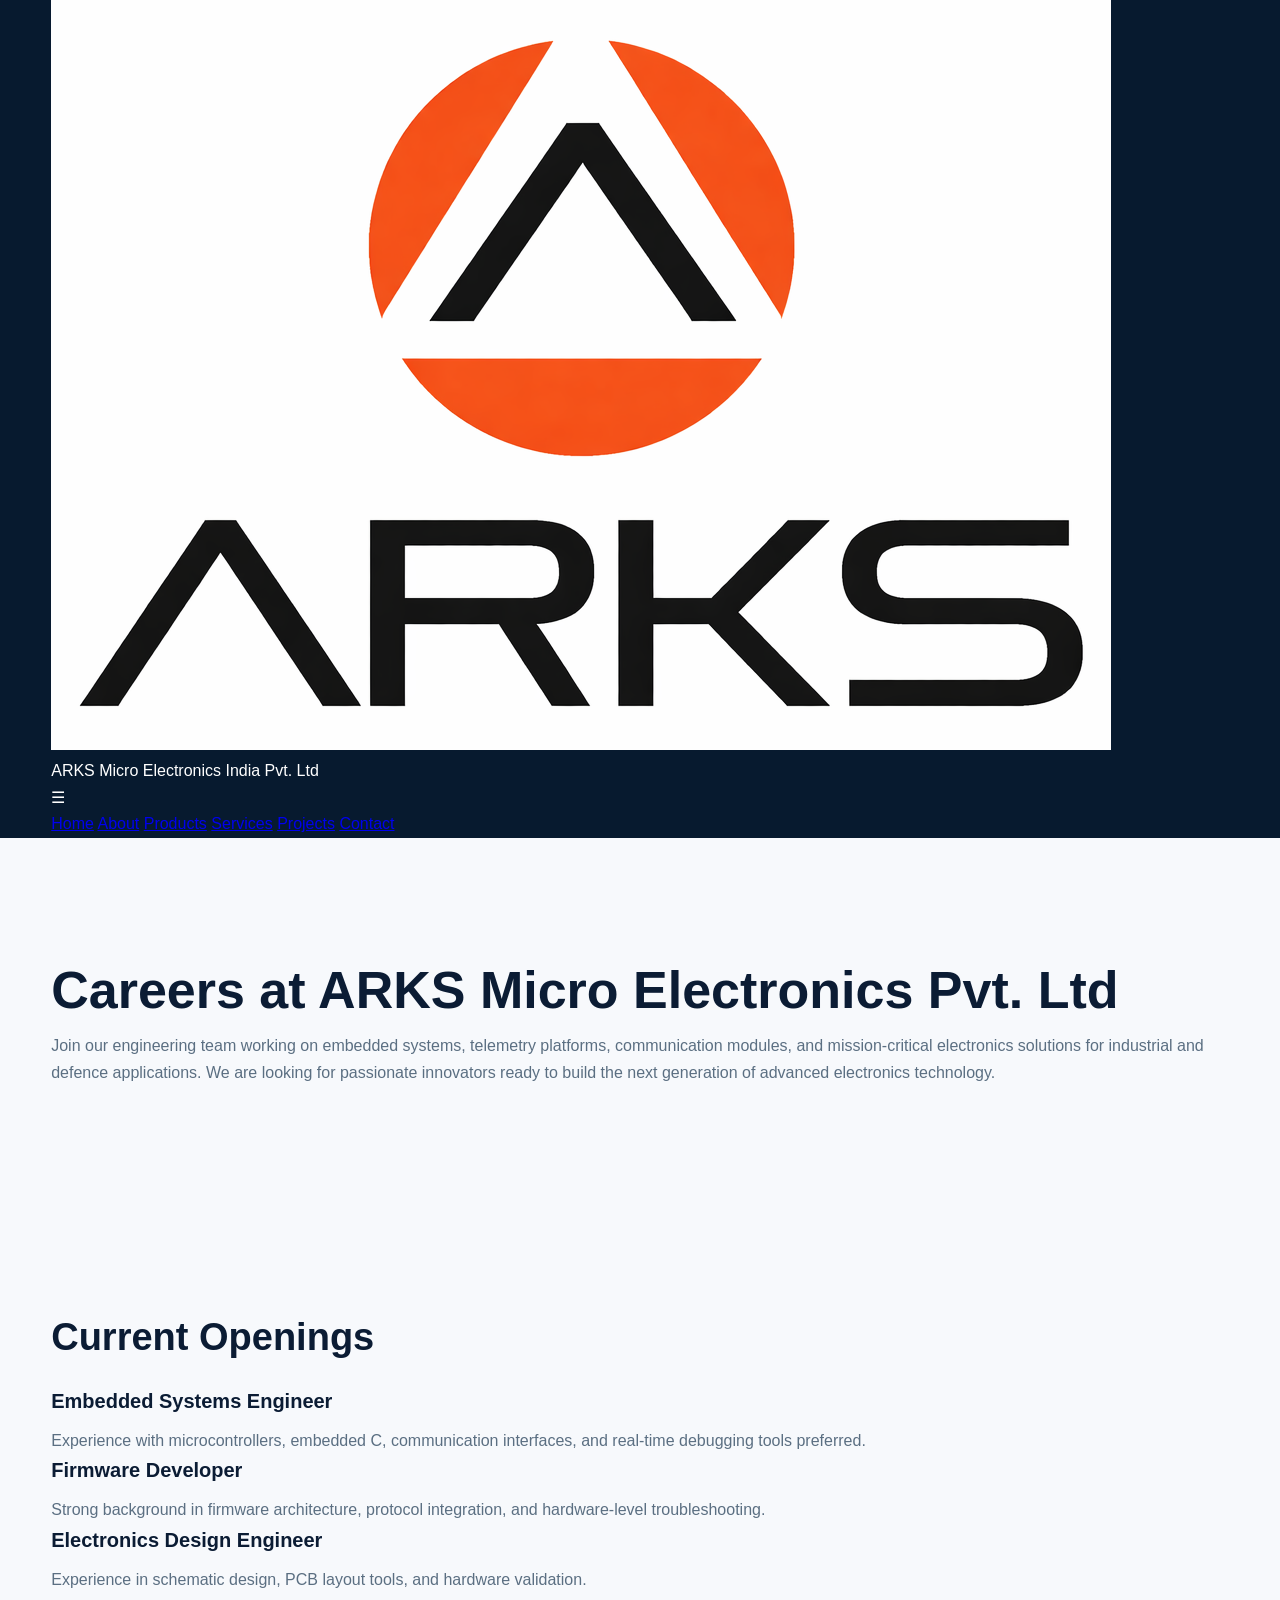
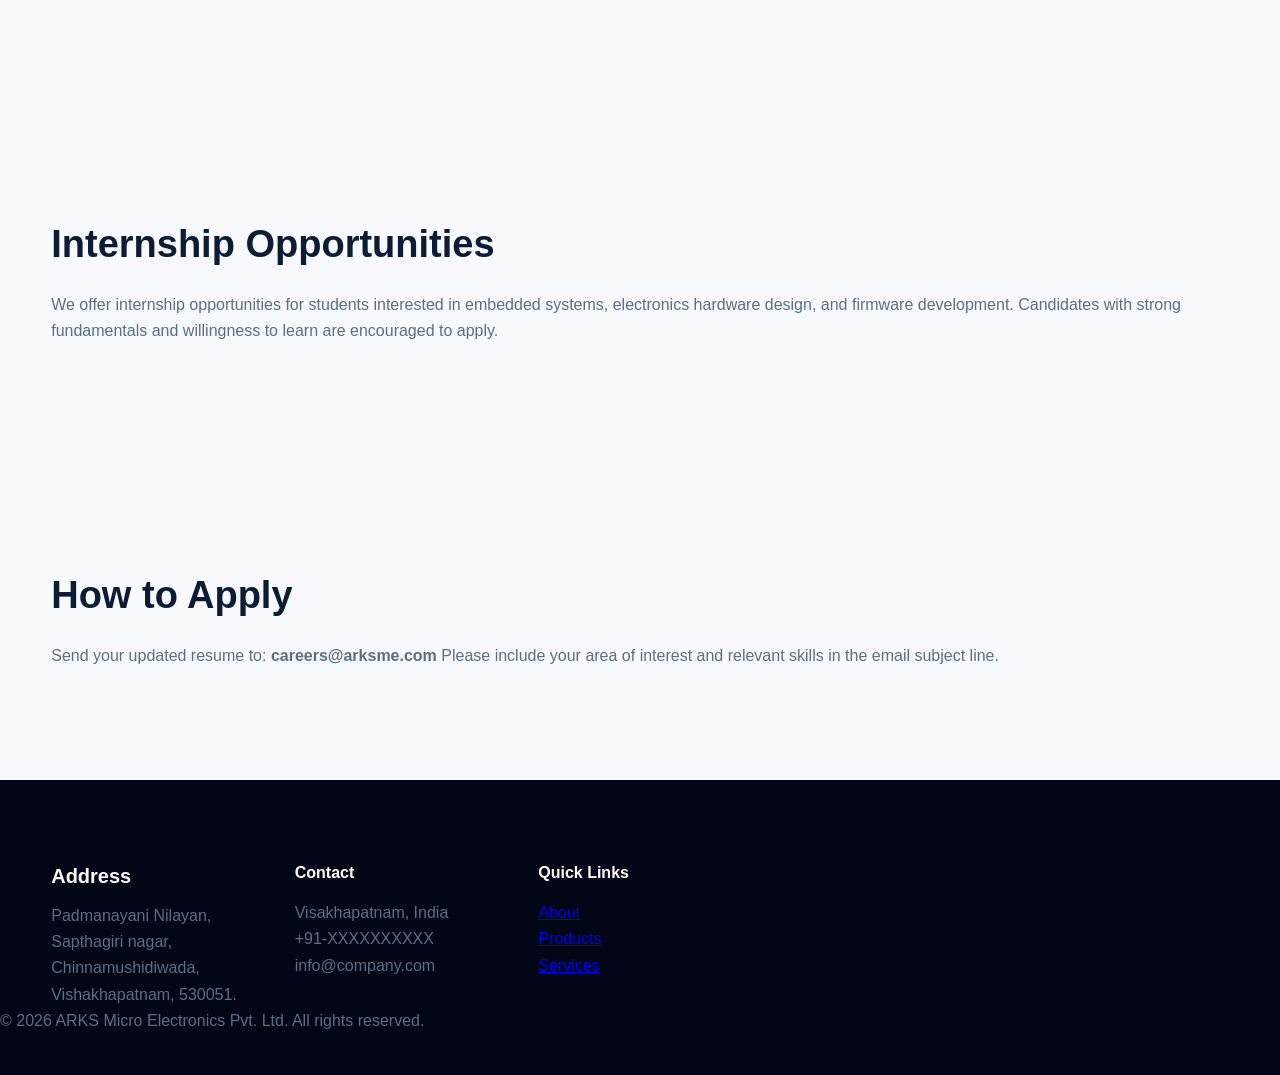
<file: careers.html>
<!DOCTYPE html>
<html lang="en">

<head>

<meta charset="UTF-8">
<meta name="viewport" content="width=device-width, initial-scale=1.0">

<title>Careers | ARKS Micro Electronics Pvt. Ltd</title>

<link rel="stylesheet" href="css/style.css">

</head>

<body>


<!-- HEADER START -->

<header class="header">

<div class="top-header container">

<div class="logo-left">
<img src="images/logo.png" alt="Company Logo">
</div>


<div class="company-title-center">
ARKS Micro Electronics India Pvt. Ltd
</div>


<div class="menu-icon" onclick="toggleDropdown()">
☰

<div id="dropdownMenu" class="dropdown-menu">

<a href="#">Login</a>
<a href="#">Careers</a>
<a href="#">Application</a>

<div class="dropdown-divider"></div>

<a href="#">Embedded Systems</a>
<a href="#">Telemetry</a>
<a href="#">Power Electronics</a>
<a href="#">Communication</a>

</div>

</div>

</div>


<nav class="nav container">

<a href="index.html">Home</a>
<a href="about.html">About</a>
<a href="products.html">Products</a>
<a href="services.html">Services</a>
<a href="projects.html">Projects</a>
<a href="contact.html">Contact</a>

</nav>

</header>



<!-- CAREERS HERO BANNER -->

<section class="careers-hero">

<div class="careers-overlay">

<div class="container">

<h1>Careers at ARKS Micro Electronics Pvt. Ltd</h1>

<p>

Join our engineering team working on embedded systems,
telemetry platforms, communication modules, and mission-critical
electronics solutions for industrial and defence applications.

We are looking for passionate innovators ready to build the
next generation of advanced electronics technology.

</p>

</div>

</div>

</section>



<!-- CURRENT OPENINGS -->

<section class="careers-section">

<div class="container">

<h2>Current Openings</h2>


<div class="job-card">

<h3>Embedded Systems Engineer</h3>

<p>

Experience with microcontrollers, embedded C, communication
interfaces, and real-time debugging tools preferred.

</p>

</div>


<div class="job-card">

<h3>Firmware Developer</h3>

<p>

Strong background in firmware architecture, protocol integration,
and hardware-level troubleshooting.

</p>

</div>


<div class="job-card">

<h3>Electronics Design Engineer</h3>

<p>

Experience in schematic design, PCB layout tools, and hardware validation.

</p>

</div>


</div>

</section>



<!-- INTERNSHIPS -->

<section class="careers-section light-bg">

<div class="container">

<h2>Internship Opportunities</h2>

<p>

We offer internship opportunities for students interested in
embedded systems, electronics hardware design, and firmware development.

Candidates with strong fundamentals and willingness to learn
are encouraged to apply.

</p>

</div>

</section>



<!-- HOW TO APPLY -->

<section class="careers-section">

<div class="container">

<h2>How to Apply</h2>

<p>

Send your updated resume to:

<strong>careers@arksme.com</strong>

Please include your area of interest and relevant skills in the email subject line.

</p>

</div>

</section>



<!-- FOOTER -->

<footer class="footer">

<div class="container footer-grid">

<div>
<h3>Address</h3>
<p>Padmanayani Nilayan, Sapthagiri nagar, Chinnamushidiwada, Vishakhapatnam, 530051.</p>
</div>

<div>
<h4>Contact</h4>
<p>Visakhapatnam, India</p>
<p>+91-XXXXXXXXXX</p>
<p>info@company.com</p>
</div>

<div>
<h4>Quick Links</h4>
<p><a href="about.html">About</a></p>
<p><a href="products.html">Products</a></p>
<p><a href="services.html">Services</a></p>
</div>

</div>

<p class="copyright">
© 2026 ARKS Micro Electronics Pvt. Ltd. All rights reserved.
</p>

</footer>

<script src="js/script.js"></script>

</body>
</html>
</file>
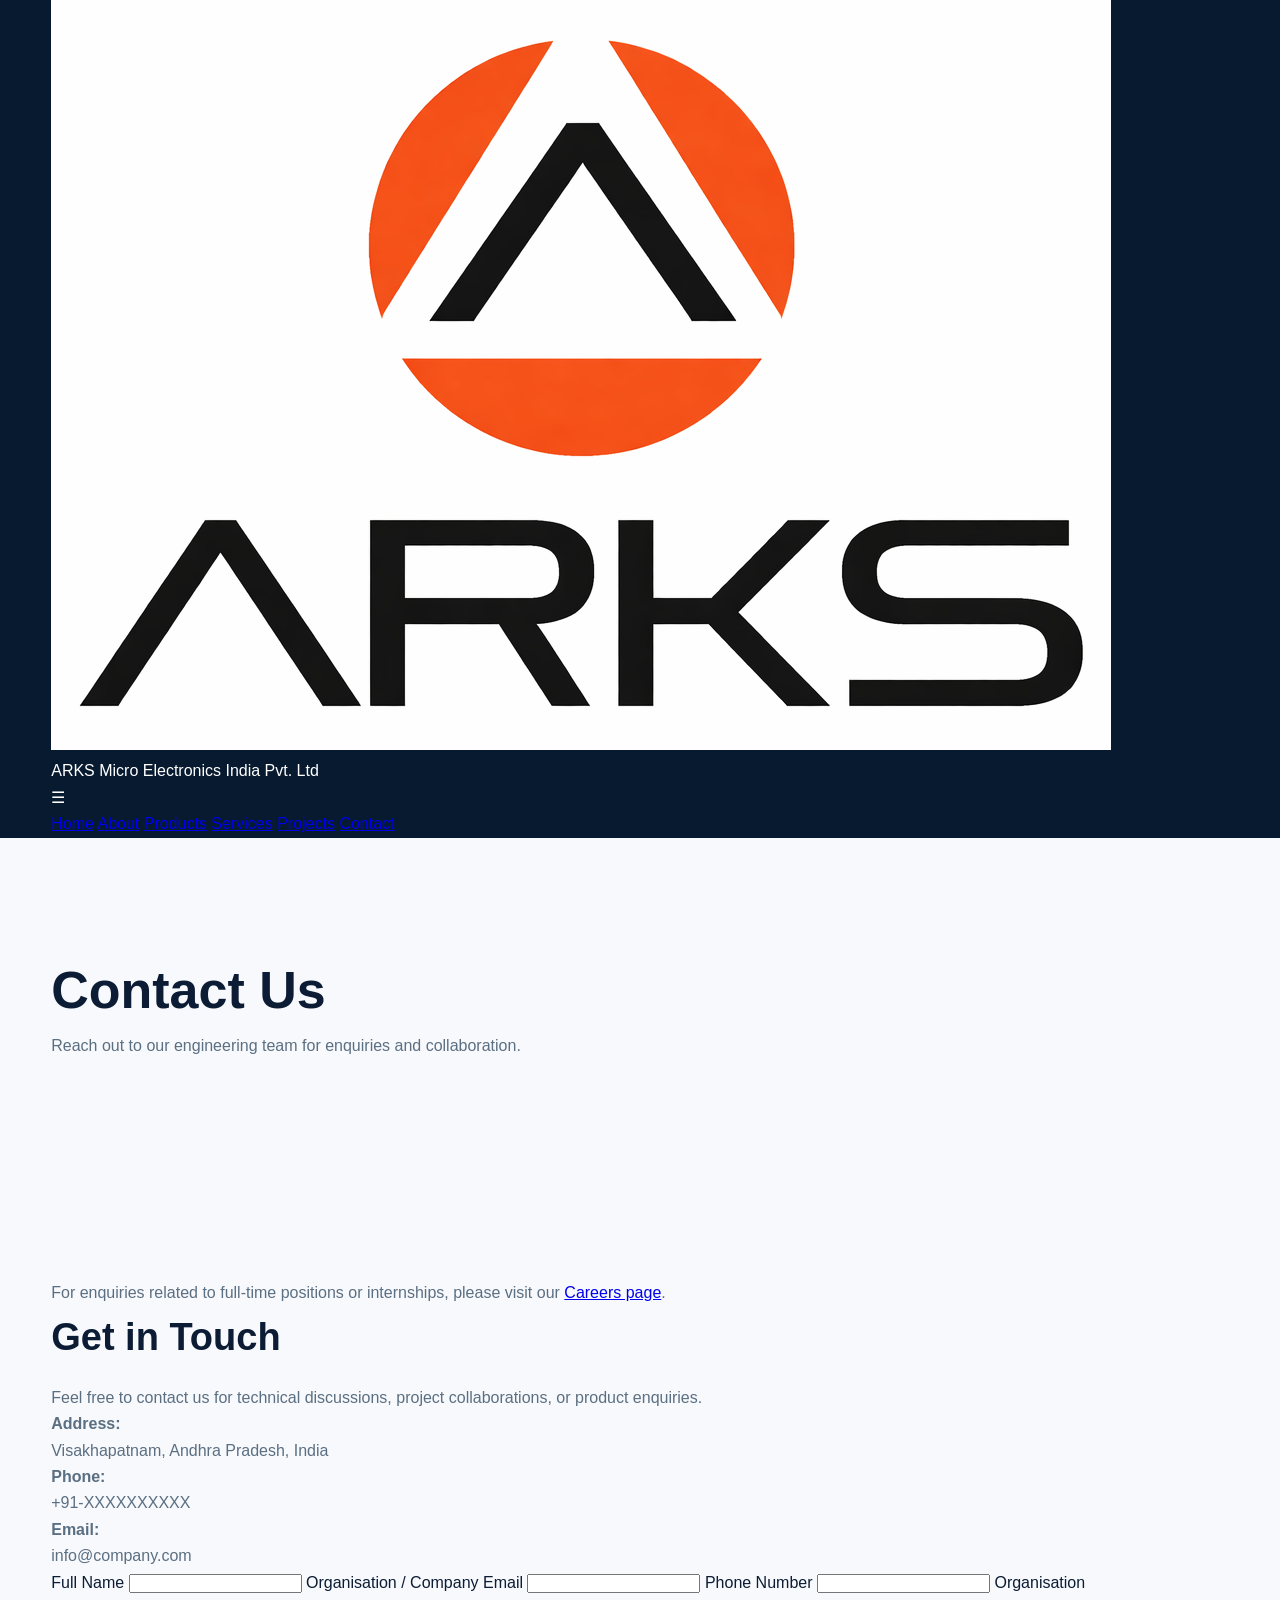
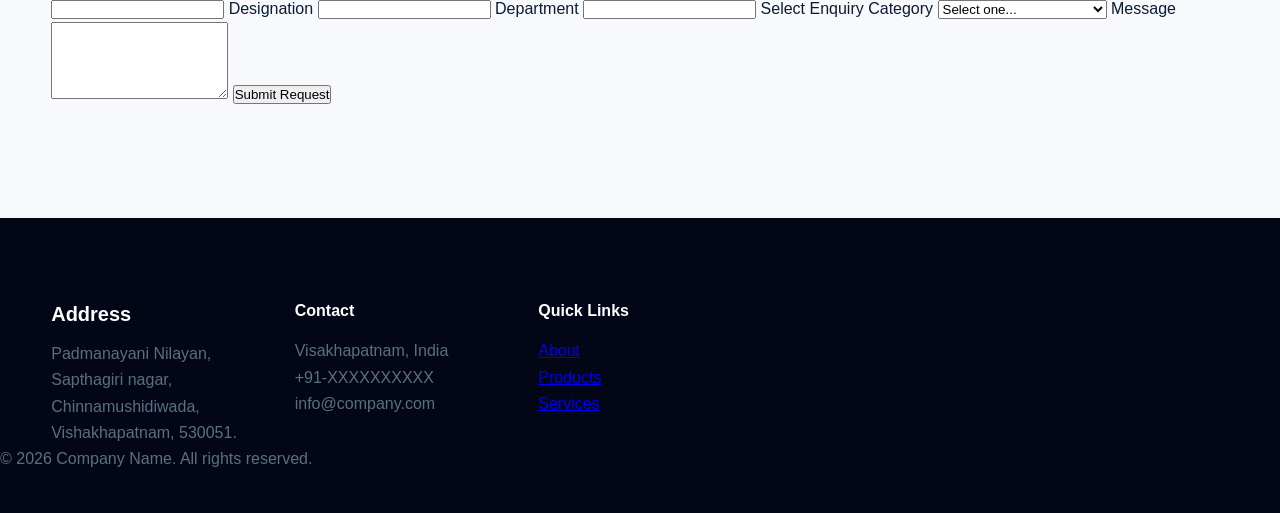
<file: contact.html>
<!DOCTYPE html>
<html lang="en">

<head>

<meta charset="UTF-8">
<meta name="viewport" content="width=device-width, initial-scale=1.0">

<title>Contact Us</title>

<link rel="stylesheet" href="css/style.css">

</head>

<body>


<!-- HEADER START -->

<header class="header">

<div class="top-header container">

<div class="logo-left">
<img src="images/logo.png" alt="Company Logo">
</div>


<div class="company-title-center">
ARKS Micro Electronics India Pvt. Ltd
</div>


<div class="menu-icon" onclick="toggleDropdown()">
☰

<div id="dropdownMenu" class="dropdown-menu">

<a href="#">Login</a>
<a href="#">Careers</a>
<a href="#">Application</a>

<div class="dropdown-divider"></div>

<a href="#">Embedded Systems</a>
<a href="#">Telemetry</a>
<a href="#">Power Electronics</a>
<a href="#">Communication</a>

</div>

</div>

</div>


<nav class="nav container">

<a href="index.html">Home</a>
<a href="about.html">About</a>
<a href="products.html">Products</a>
<a href="services.html">Services</a>
<a href="projects.html">Projects</a>
<a href="contact.html">Contact</a>

</nav>

</header>


<!-- PAGE TITLE -->

<section class="page-title">

<div class="container">

<h1>Contact Us</h1>

<p>Reach out to our engineering team for enquiries and collaboration.</p>

</div>

</section>


<!-- CONTACT SECTION -->

<section class="contact-page">

<div class="container">

<p class="careers-note">
For enquiries related to full-time positions or internships,
please visit our
<a href="careers.html">Careers page</a>.
</p>

</div>


<div class="container contact-layout">

<!-- LEFT SIDE CONTACT DETAILS -->

<div class="contact-info">

<h2>Get in Touch</h2>

<p>
Feel free to contact us for technical discussions,
project collaborations, or product enquiries.
</p>

<p><strong>Address:</strong><br>
Visakhapatnam, Andhra Pradesh, India
</p>

<p><strong>Phone:</strong><br>
+91-XXXXXXXXXX
</p>

<p><strong>Email:</strong><br>
info@company.com
</p>

</div>


<!-- RIGHT SIDE CONTACT FORM -->

<div class="contact-form">

<form>

<label>Full Name</label>
<input type="text" required>


<label>Organisation / Company Email</label>
<input type="email" required>


<label>Phone Number</label>
<input type="tel" required>


<label>Organisation</label>
<input type="text">


<label>Designation</label>
<input type="text">


<label>Department</label>
<input type="text">


<label>Select Enquiry Category</label>
<select required>

<option value="">Select one...</option>

<option>Embedded Systems</option>

<option>Telemetry Systems</option>

<option>Power Electronics</option>

<option>Communication Modules</option>

<option>Testing Equipment</option>

<option>Technical Consulting</option>

<option>Project Collaboration</option>

</select>


<label>Message</label>
<textarea rows="5"></textarea>


<button type="submit">Submit Request</button>

</form>

</div>


</div>

</section>


<!-- FOOTER -->

<footer class="footer">

<div class="container footer-grid">

<div>
<h3>Address</h3>
<p>Padmanayani Nilayan, Sapthagiri nagar, Chinnamushidiwada, Vishakhapatnam, 530051.</p>
</div>

<div>
<h4>Contact</h4>
<p>Visakhapatnam, India</p>
<p>+91-XXXXXXXXXX</p>
<p>info@company.com</p>
</div>

<div>
<h4>Quick Links</h4>
<p><a href="about.html">About</a></p>
<p><a href="products.html">Products</a></p>
<p><a href="services.html">Services</a></p>
</div>

</div>

<p class="copyright">
© 2026 Company Name. All rights reserved.
</p>

</footer>

<script src="js/script.js"></script>

</body>
</html>
</file>
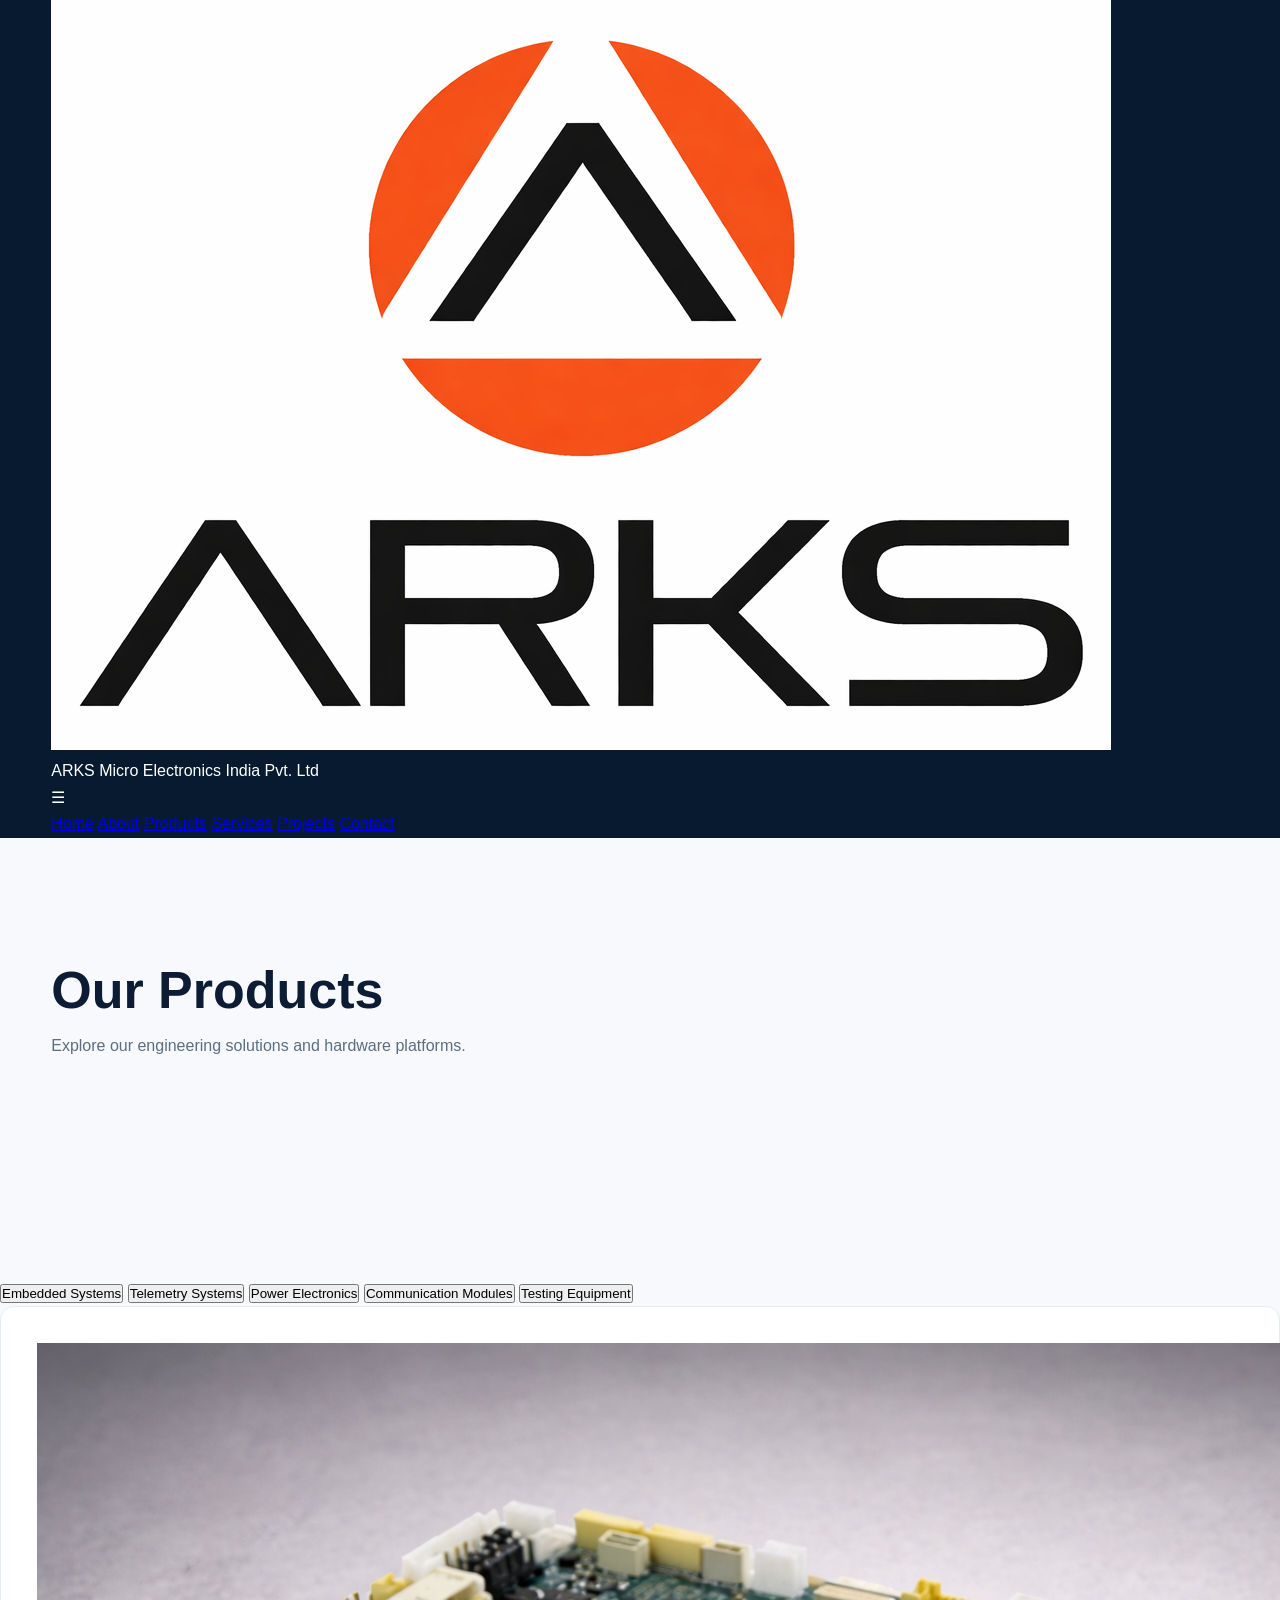
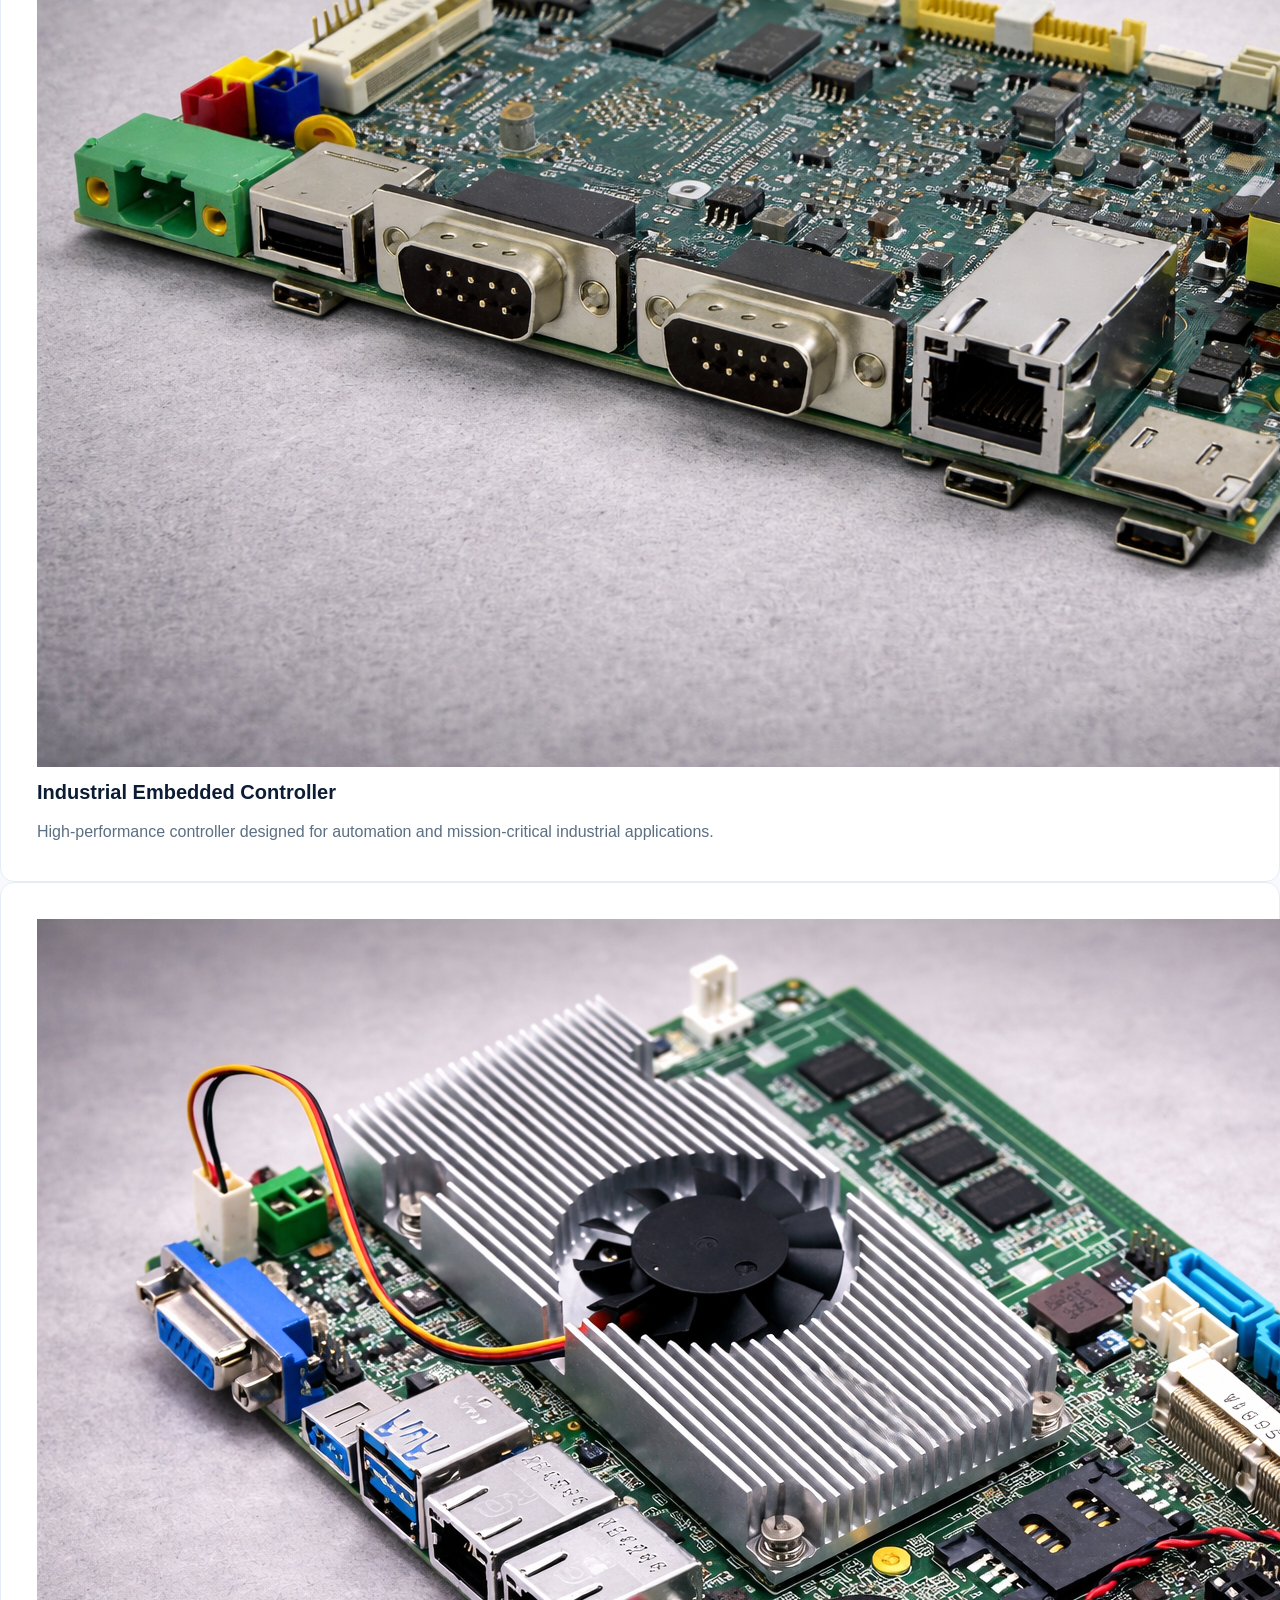
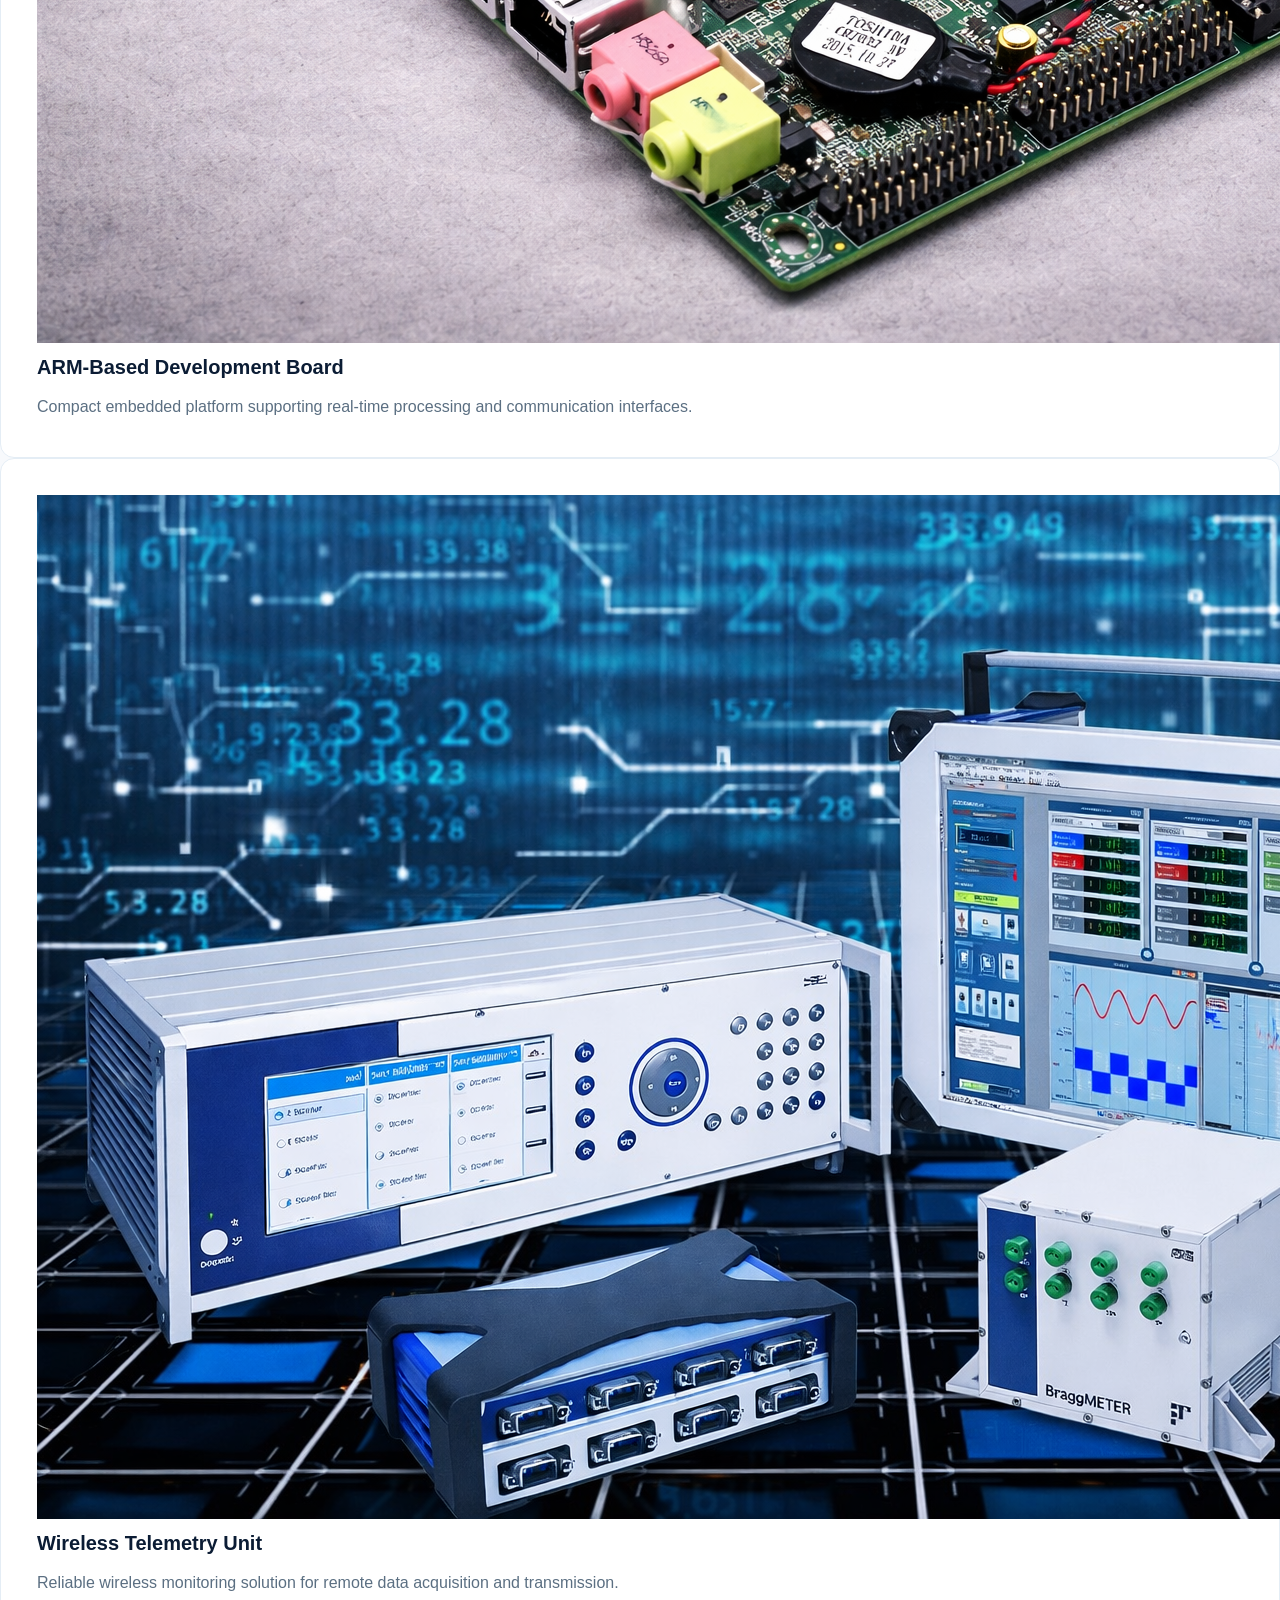
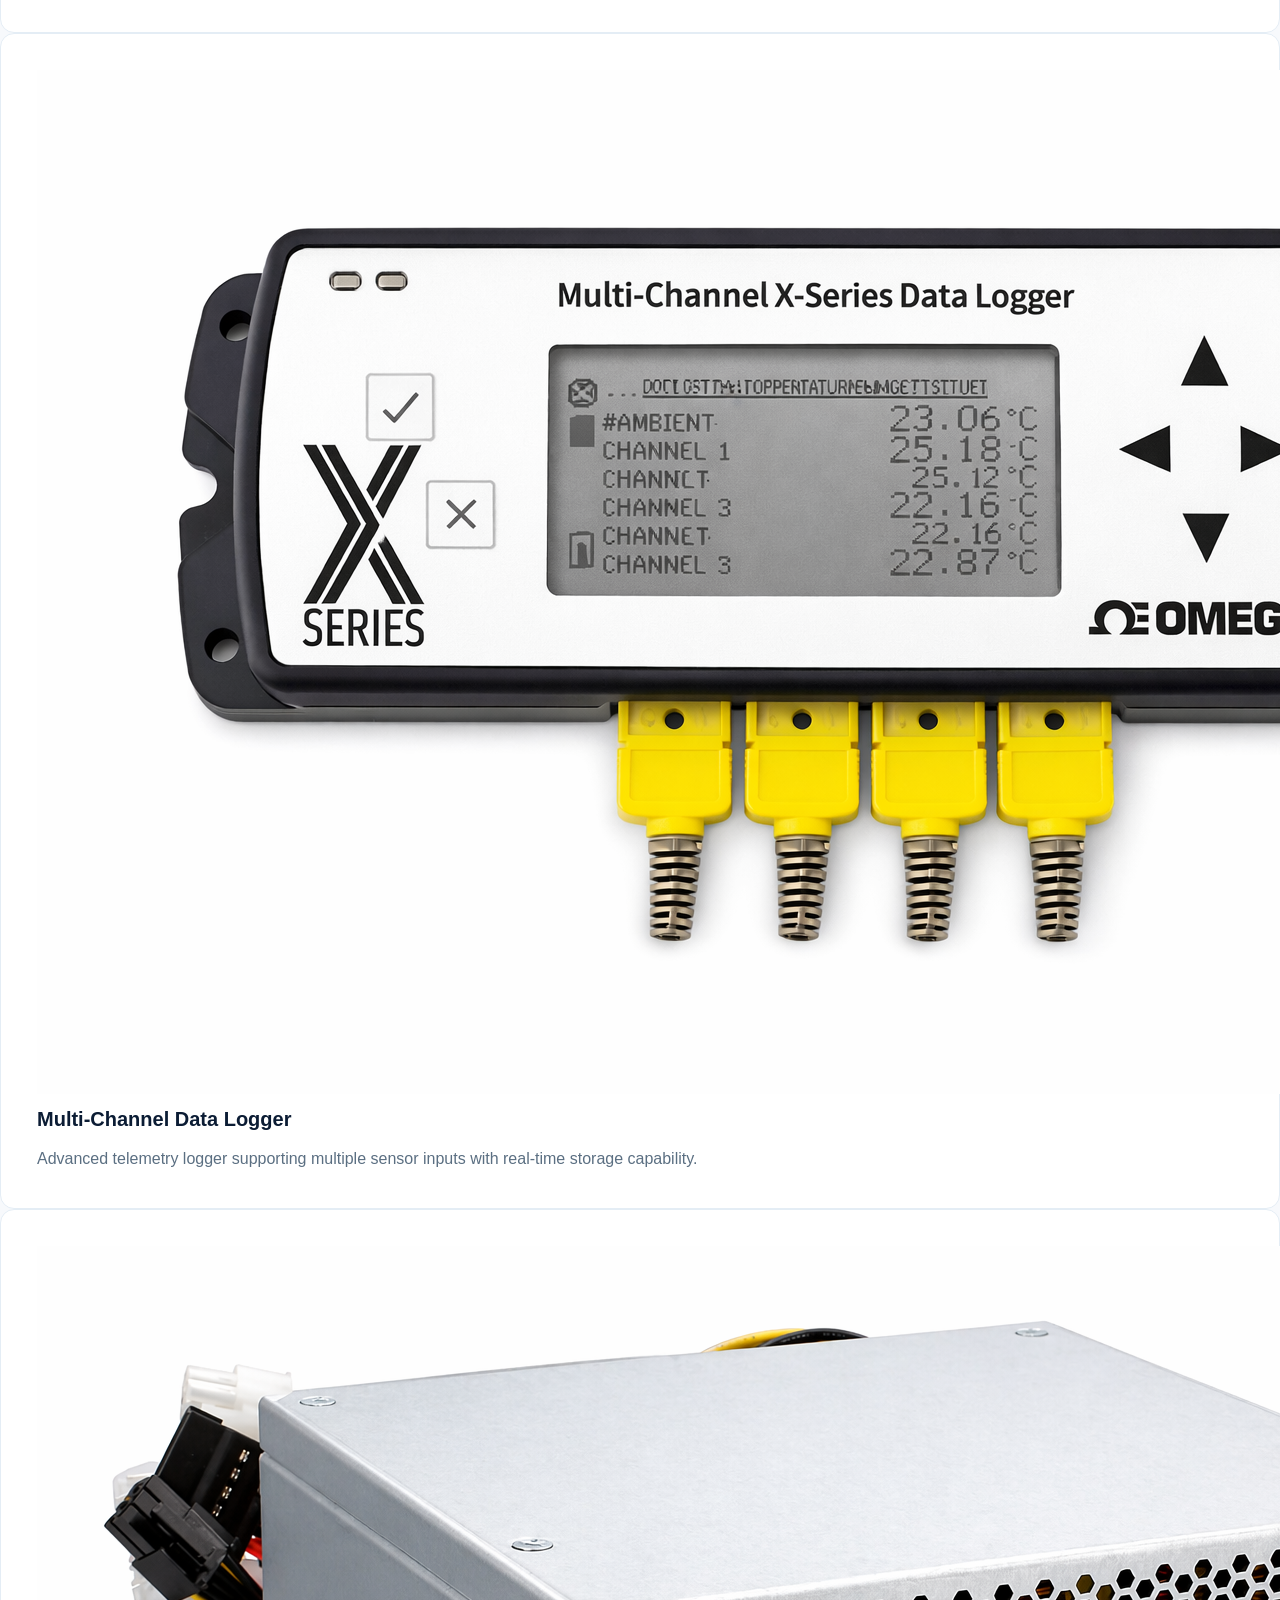
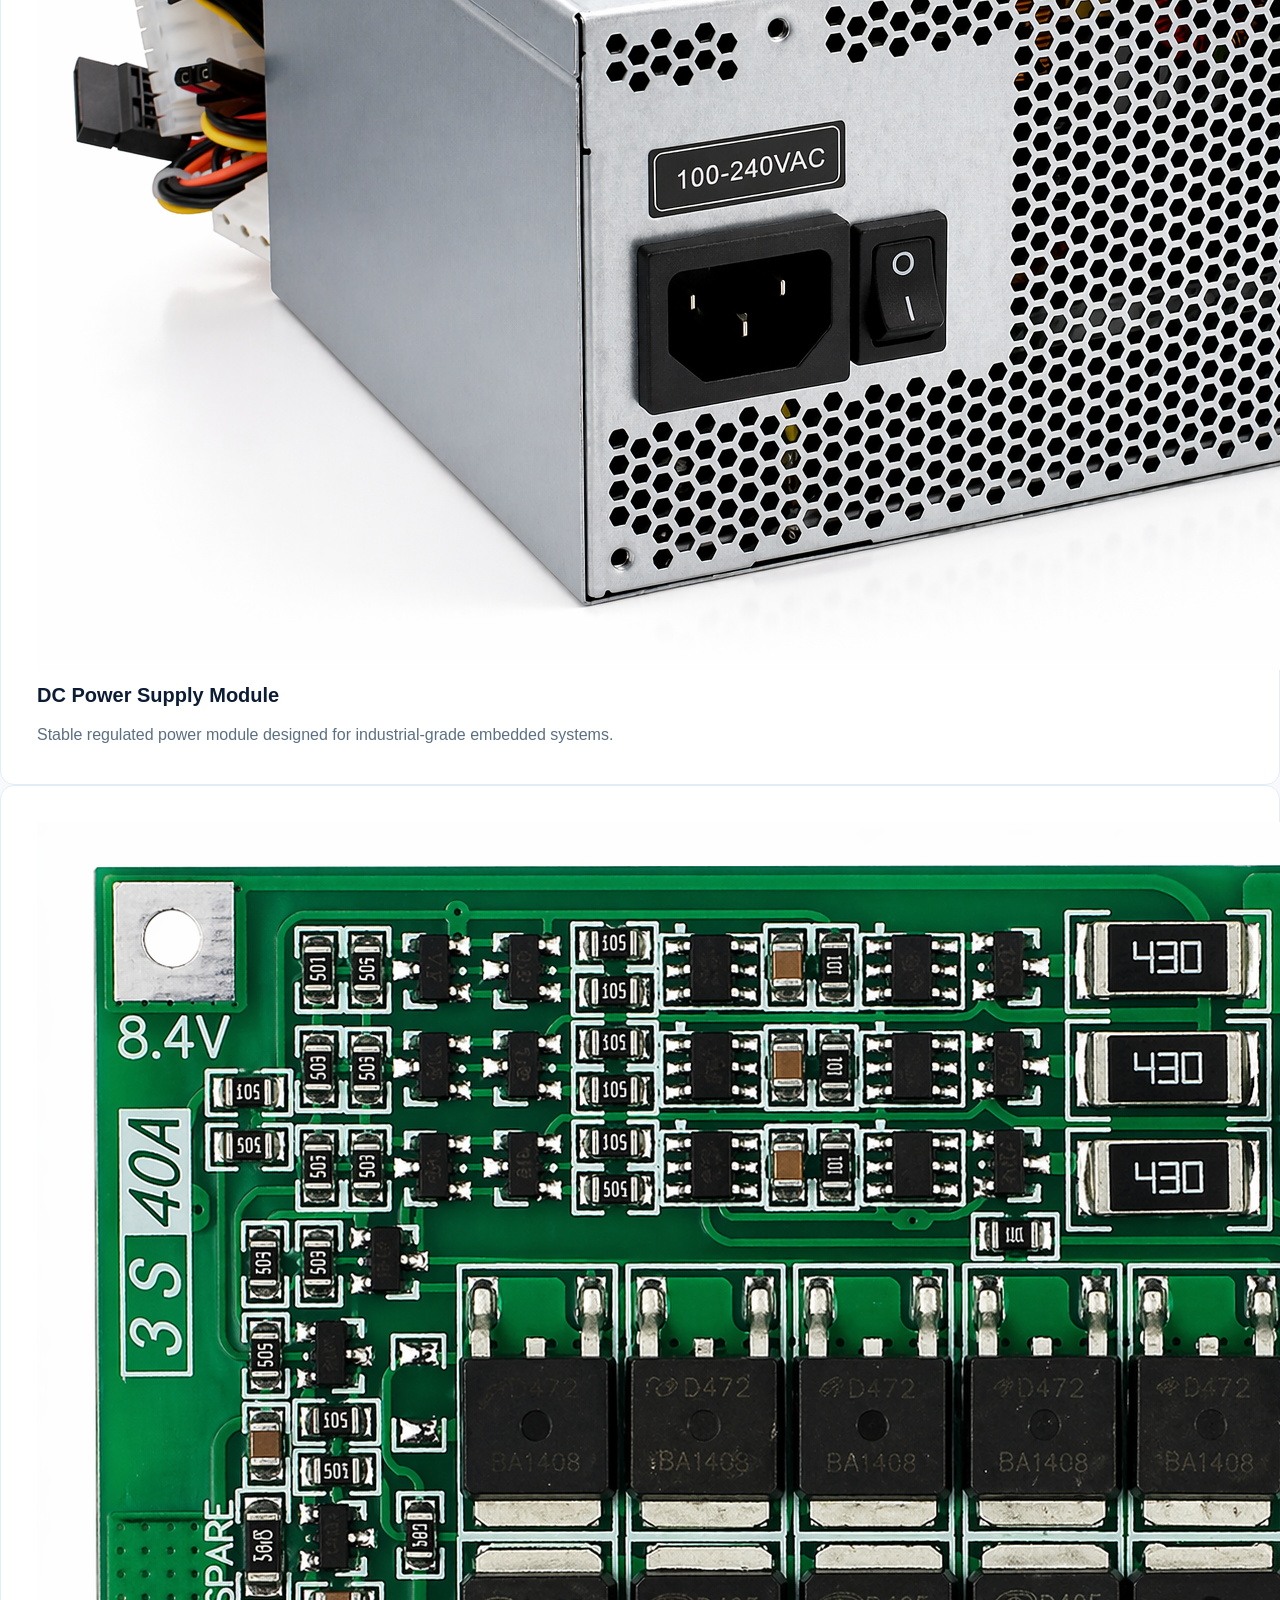
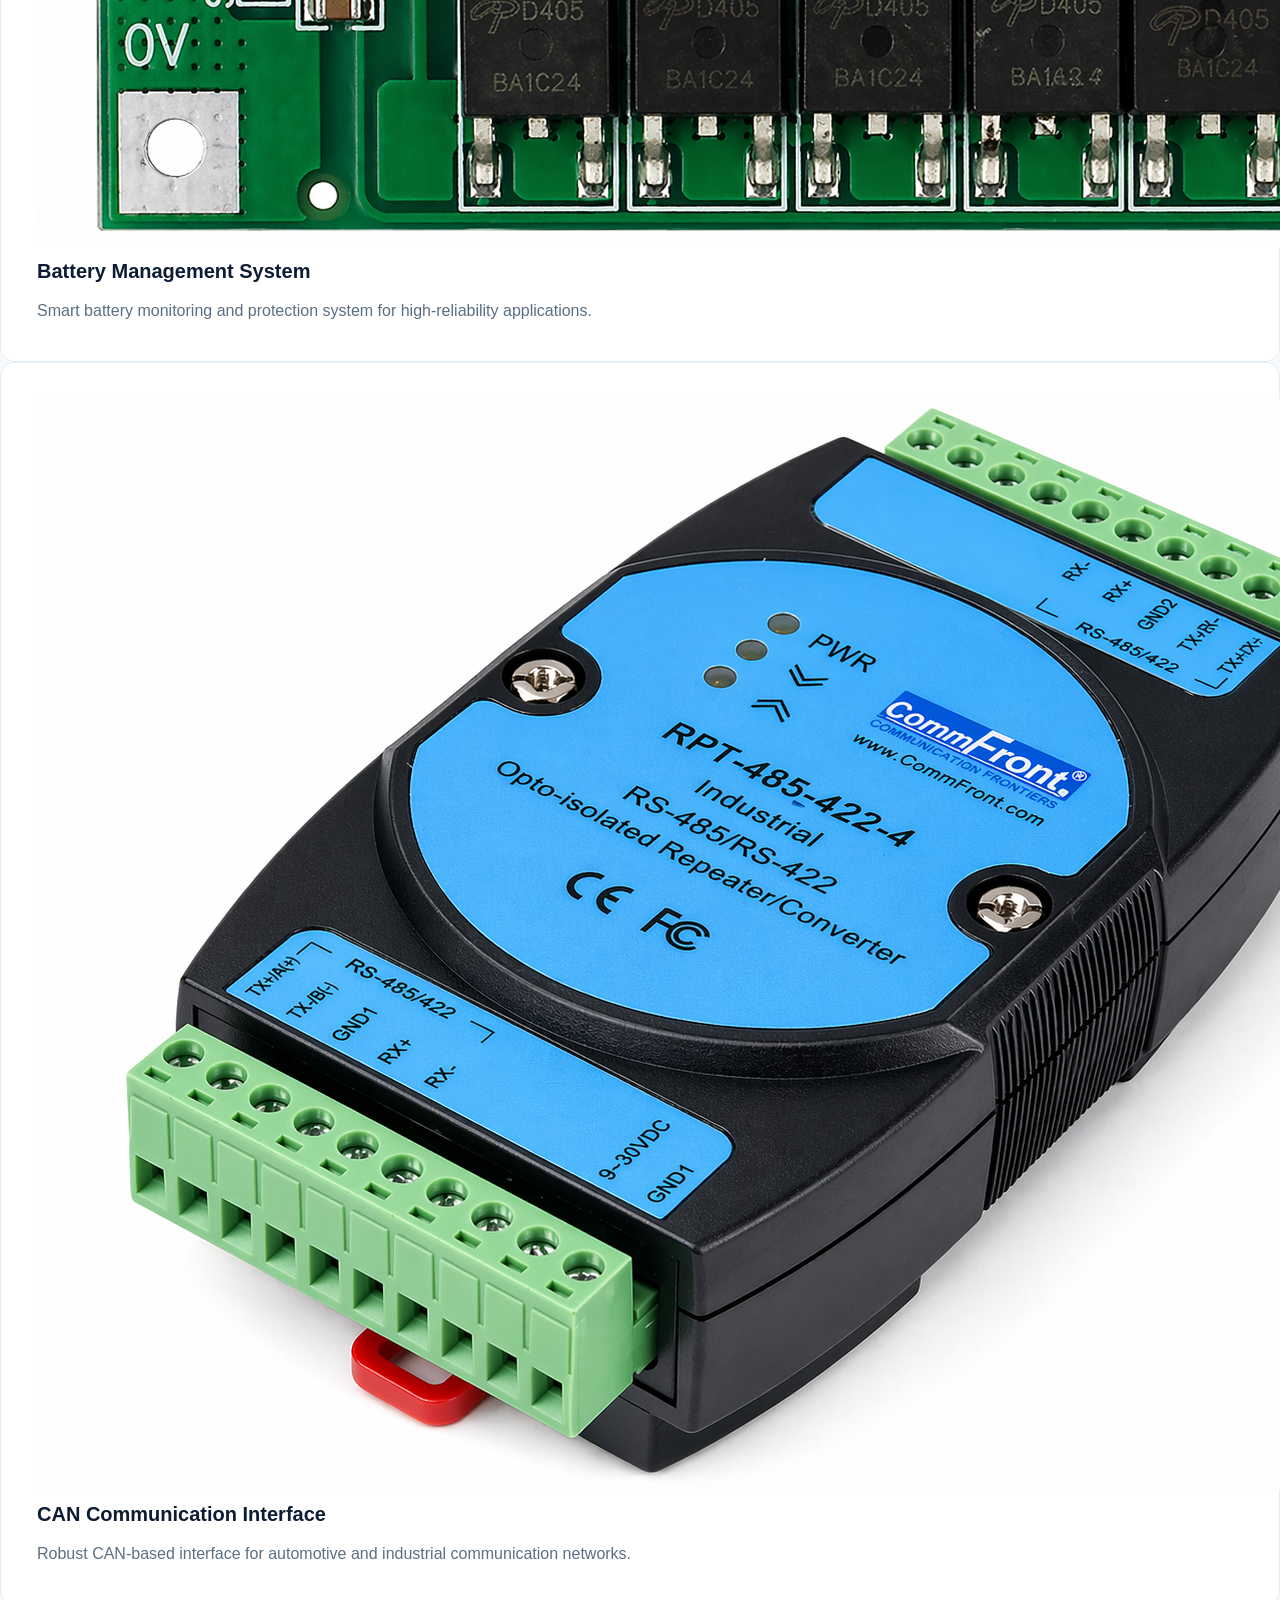
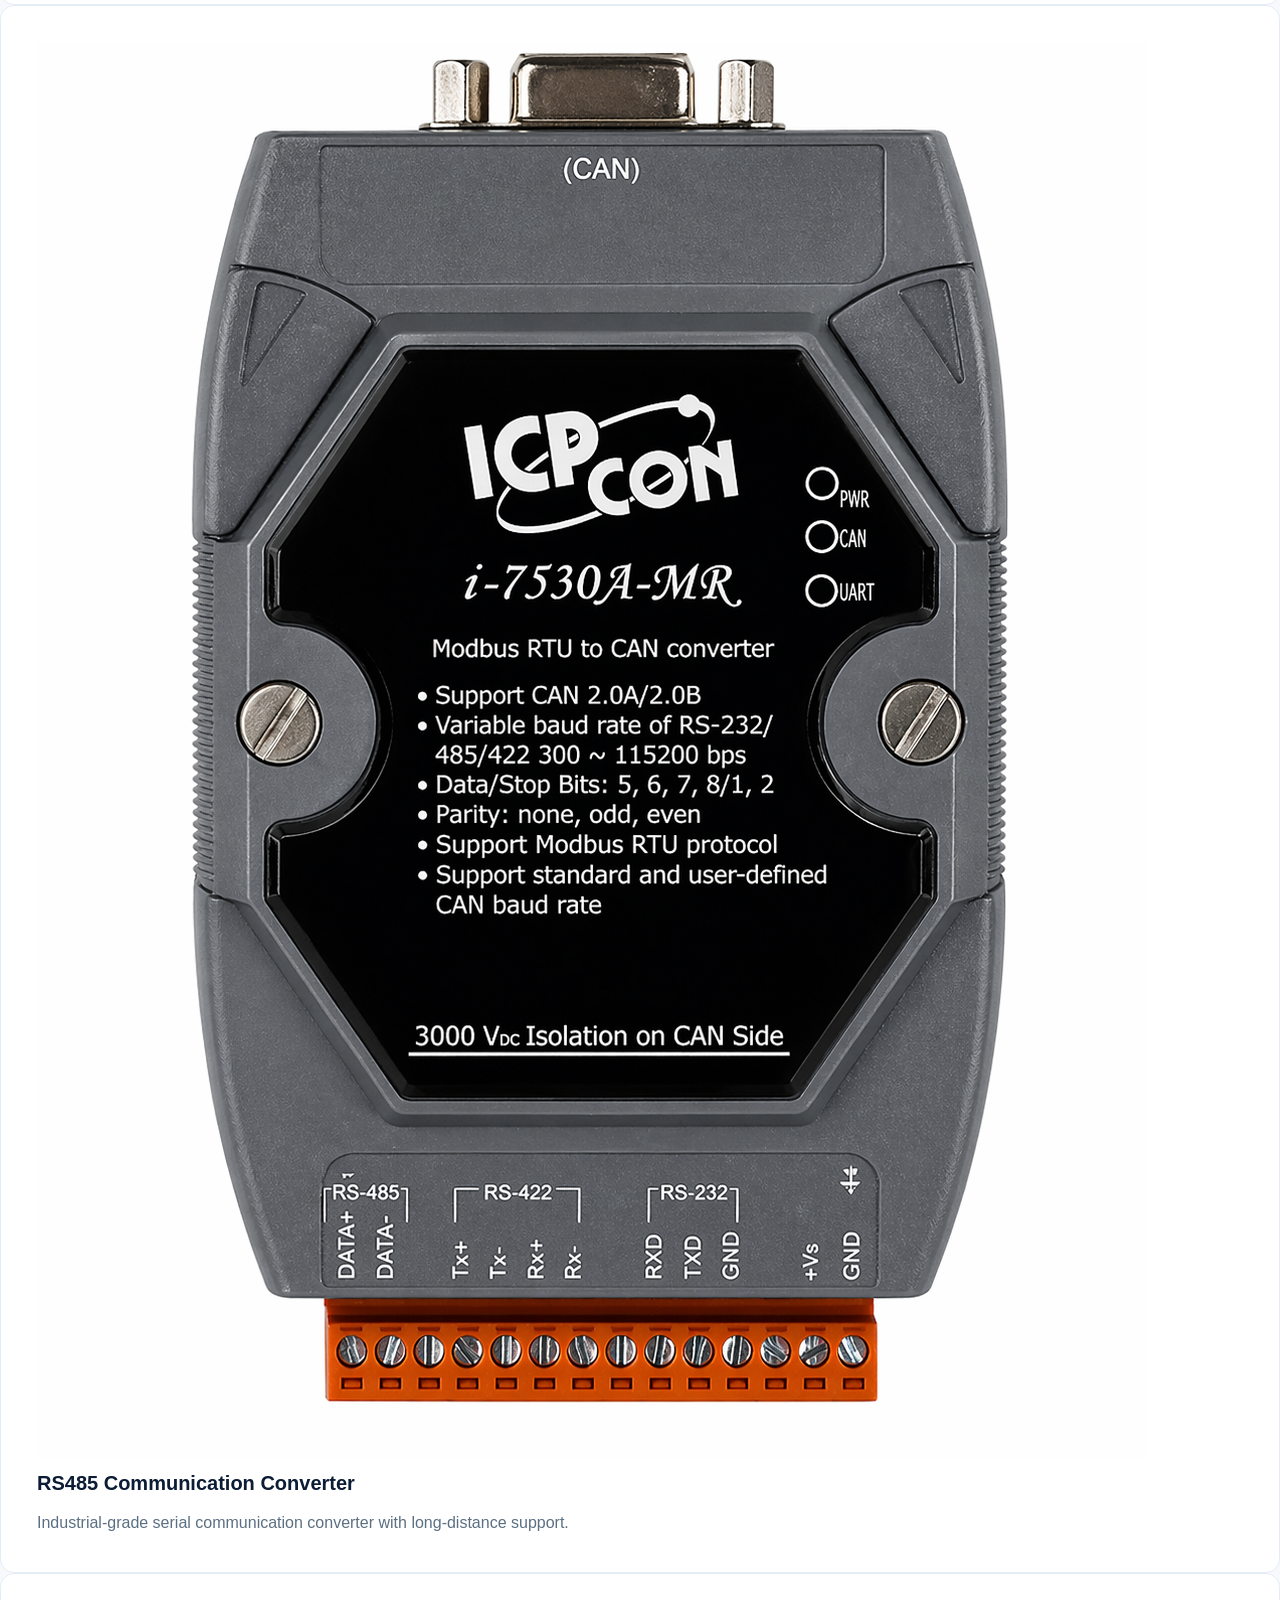
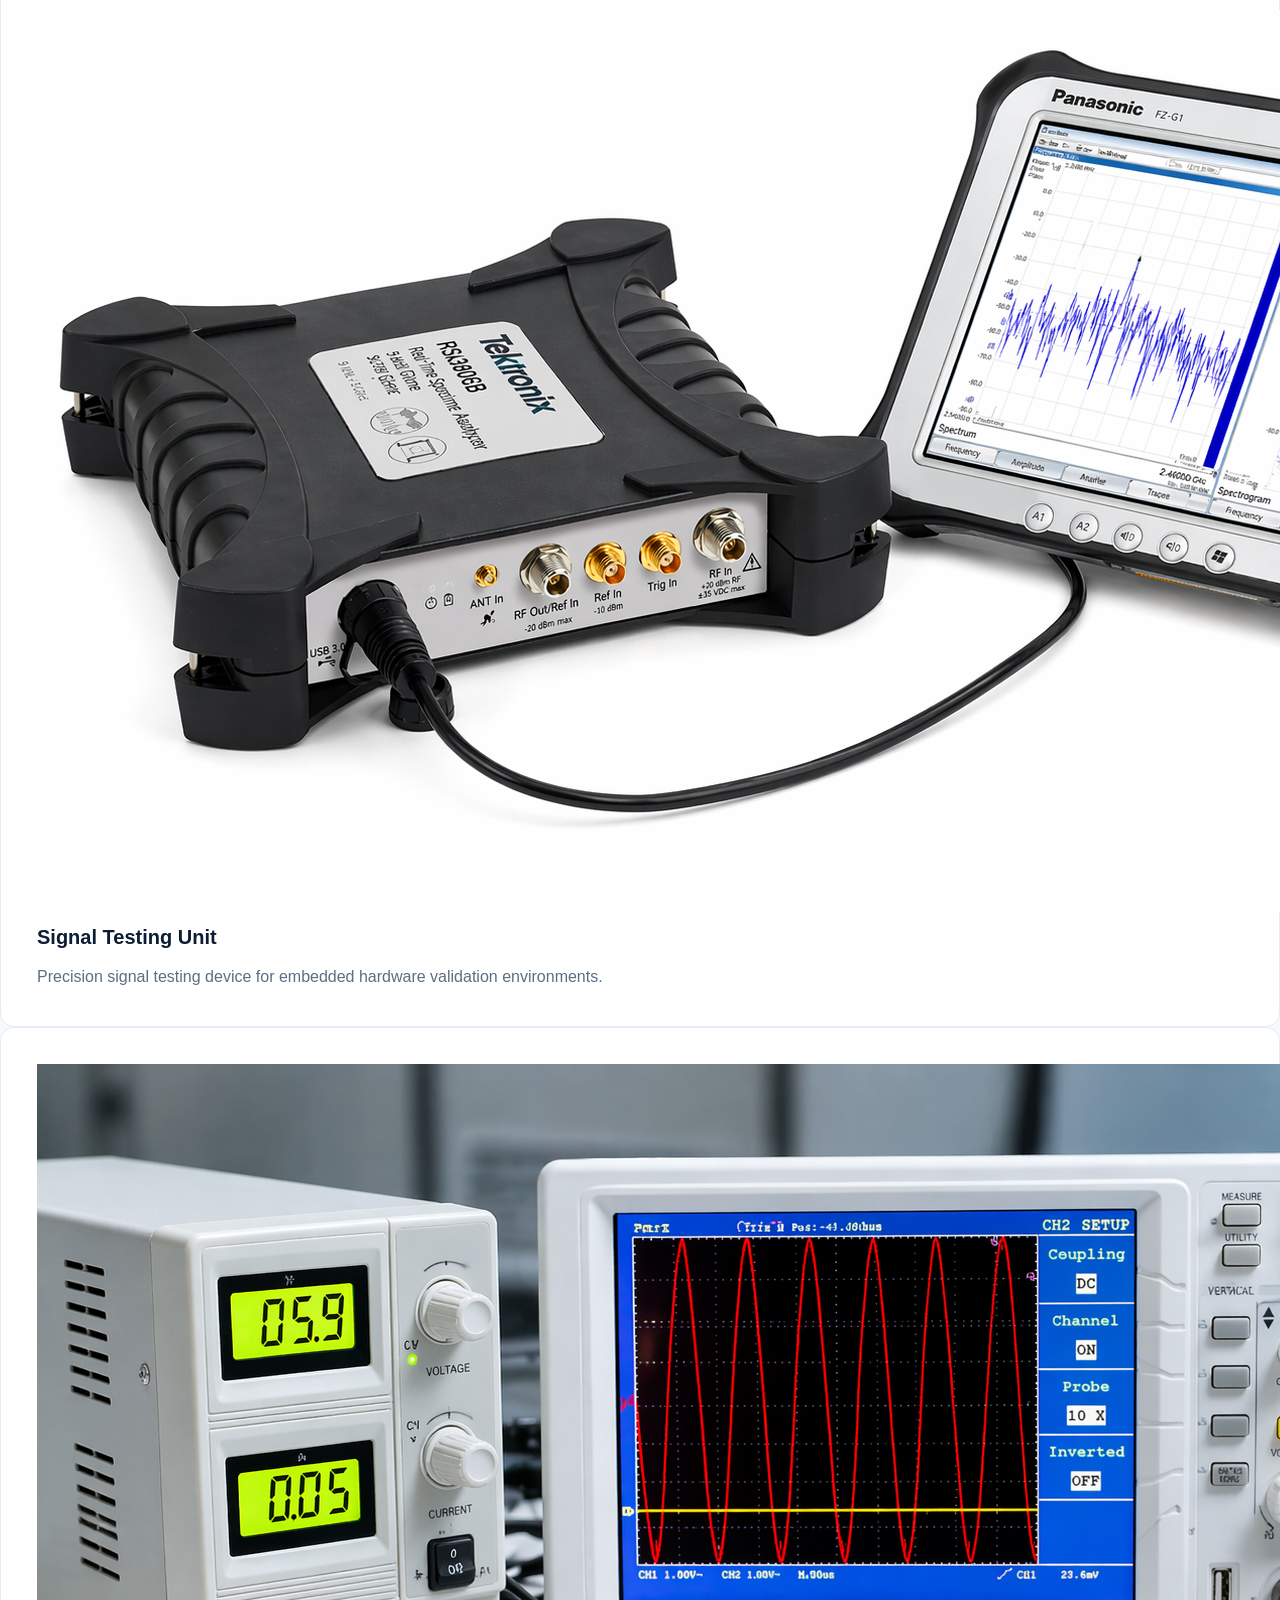
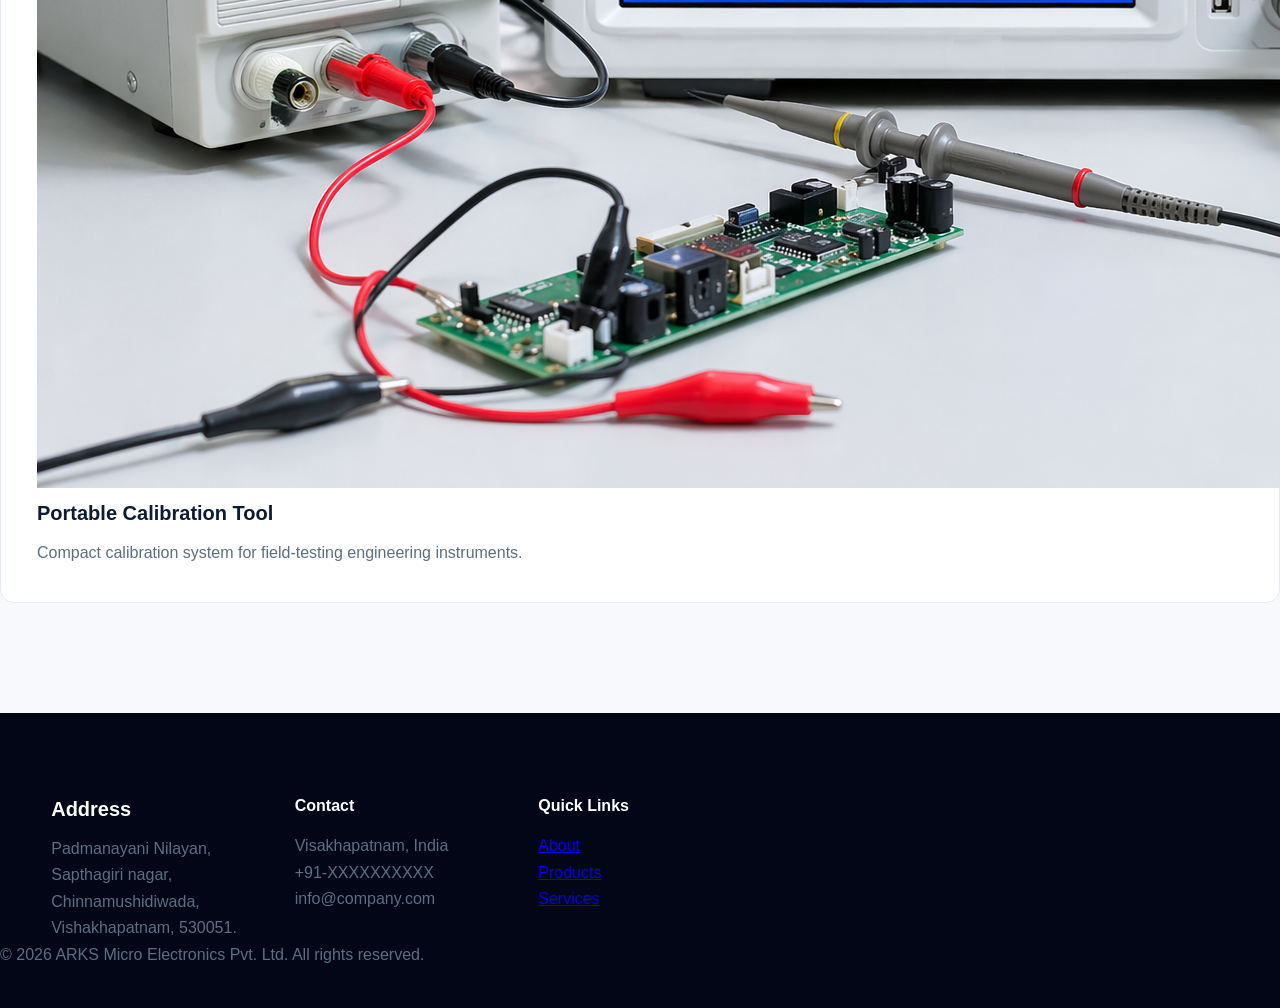
<file: products.html>
<!DOCTYPE html>
<html lang="en">

<head>

<meta charset="UTF-8">
<meta name="viewport" content="width=device-width, initial-scale=1.0">

<title>Products</title>

<link rel="stylesheet" href="css/style.css">

</head>

<body>


<!-- HEADER START -->

<header class="header">

<div class="top-header container">

<div class="logo-left">
<img src="images/logo.png" alt="Company Logo">
</div>


<div class="company-title-center">
ARKS Micro Electronics India Pvt. Ltd
</div>


<div class="menu-icon" onclick="toggleDropdown()">
☰

<div id="dropdownMenu" class="dropdown-menu">

<a href="#">Login</a>
<a href="#">Careers</a>
<a href="#">Application</a>

<div class="dropdown-divider"></div>

<a href="#">Embedded Systems</a>
<a href="#">Telemetry</a>
<a href="#">Power Electronics</a>
<a href="#">Communication</a>

</div>

</div>

</div>


<nav class="nav container">

<a href="index.html">Home</a>
<a href="about.html">About</a>
<a href="products.html">Products</a>
<a href="services.html">Services</a>
<a href="projects.html">Projects</a>
<a href="contact.html">Contact</a>

</nav>

</header>


<!-- PAGE TITLE -->

<section class="page-title">

<div class="container">

<h1>Our Products</h1>

<p>Explore our engineering solutions and hardware platforms.</p>

</div>

</section>


<!-- PRODUCTS SECTION -->

<section class="products-page">




<!-- LEFT SIDE CATEGORY PANEL -->

<div class="category-bar">

<button class="category-btn active"
onclick="showCategory('embedded', this)">
Embedded Systems
</button>

<button class="category-btn"
onclick="showCategory('telemetry', this)">
Telemetry Systems
</button>

<button class="category-btn"
onclick="showCategory('power', this)">
Power Electronics
</button>

<button class="category-btn"
onclick="showCategory('communication', this)">
Communication Modules
</button>

<button class="category-btn"
onclick="showCategory('testing', this)">
Testing Equipment
</button>

</div>



<!-- RIGHT SIDE PRODUCT DISPLAY -->

<div class="products-display">


<!-- EMBEDDED SYSTEMS -->

<div class="product-category embedded">

<div class="product-card">

<img src="images/products/embedded-controller.png" alt="Industrial Embedded Controller">

<h3>Industrial Embedded Controller</h3>

<p>
High-performance controller designed for automation
and mission-critical industrial applications.
</p>

</div>


<div class="product-card">

<img src="images/products/arm-board.png" alt="ARM Development Board">

<h3>ARM-Based Development Board</h3>

<p>
Compact embedded platform supporting real-time
processing and communication interfaces.
</p>

</div>

</div>



<!-- TELEMETRY SYSTEMS -->

<div class="product-category telemetry">

<div class="product-card">

<img src="images/products/telemetry-unit.png" alt="Wireless Telemetry Unit">

<h3>Wireless Telemetry Unit</h3>

<p>
Reliable wireless monitoring solution for remote
data acquisition and transmission.
</p>

</div>


<div class="product-card">

<img src="images/products/data-logger.png" alt="Multi Channel Data Logger">

<h3>Multi-Channel Data Logger</h3>

<p>
Advanced telemetry logger supporting multiple
sensor inputs with real-time storage capability.
</p>

</div>

</div>



<!-- POWER ELECTRONICS -->

<div class="product-category power">

<div class="product-card">

<img src="images/products/dc-power.png" alt="DC Power Supply Module">

<h3>DC Power Supply Module</h3>

<p>
Stable regulated power module designed for
industrial-grade embedded systems.
</p>

</div>


<div class="product-card">

<img src="images/products/battery-management.png" alt="Battery Management System">

<h3>Battery Management System</h3>

<p>
Smart battery monitoring and protection system
for high-reliability applications.
</p>

</div>

</div>



<!-- COMMUNICATION MODULES -->

<div class="product-category communication">

<div class="product-card">

<img src="images/products/can-module.png" alt="CAN Communication Interface">

<h3>CAN Communication Interface</h3>

<p>
Robust CAN-based interface for automotive and
industrial communication networks.
</p>

</div>


<div class="product-card">

<img src="images/products/rs485-module.png" alt="RS485 Converter">

<h3>RS485 Communication Converter</h3>

<p>
Industrial-grade serial communication converter
with long-distance support.
</p>

</div>

</div>



<!-- TESTING EQUIPMENT -->

<div class="product-category testing">

<div class="product-card">

<img src="images/products/signal-tester.png" alt="Signal Testing Unit">

<h3>Signal Testing Unit</h3>

<p>
Precision signal testing device for embedded
hardware validation environments.
</p>

</div>


<div class="product-card">

<img src="images/products/calibration-tool.png" alt="Calibration Tool">

<h3>Portable Calibration Tool</h3>

<p>
Compact calibration system for field-testing
engineering instruments.
</p>

</div>

</div>


</div>

</div>

</section>



<!-- FOOTER -->

<footer class="footer">

<div class="container footer-grid">

<div>
<h3>Address</h3>
<p>Padmanayani Nilayan, Sapthagiri nagar, Chinnamushidiwada, Vishakhapatnam, 530051.</p>
</div>

<div>
<h4>Contact</h4>
<p>Visakhapatnam, India</p>
<p>+91-XXXXXXXXXX</p>
<p>info@company.com</p>
</div>

<div>
<h4>Quick Links</h4>
<p><a href="about.html">About</a></p>
<p><a href="products.html">Products</a></p>
<p><a href="services.html">Services</a></p>
</div>

</div>

<p class="copyright">
© 2026 ARKS Micro Electronics Pvt. Ltd. All rights reserved.
</p>

</footer>


<script src="js/script.js"></script>

</body>
</html>
</file>
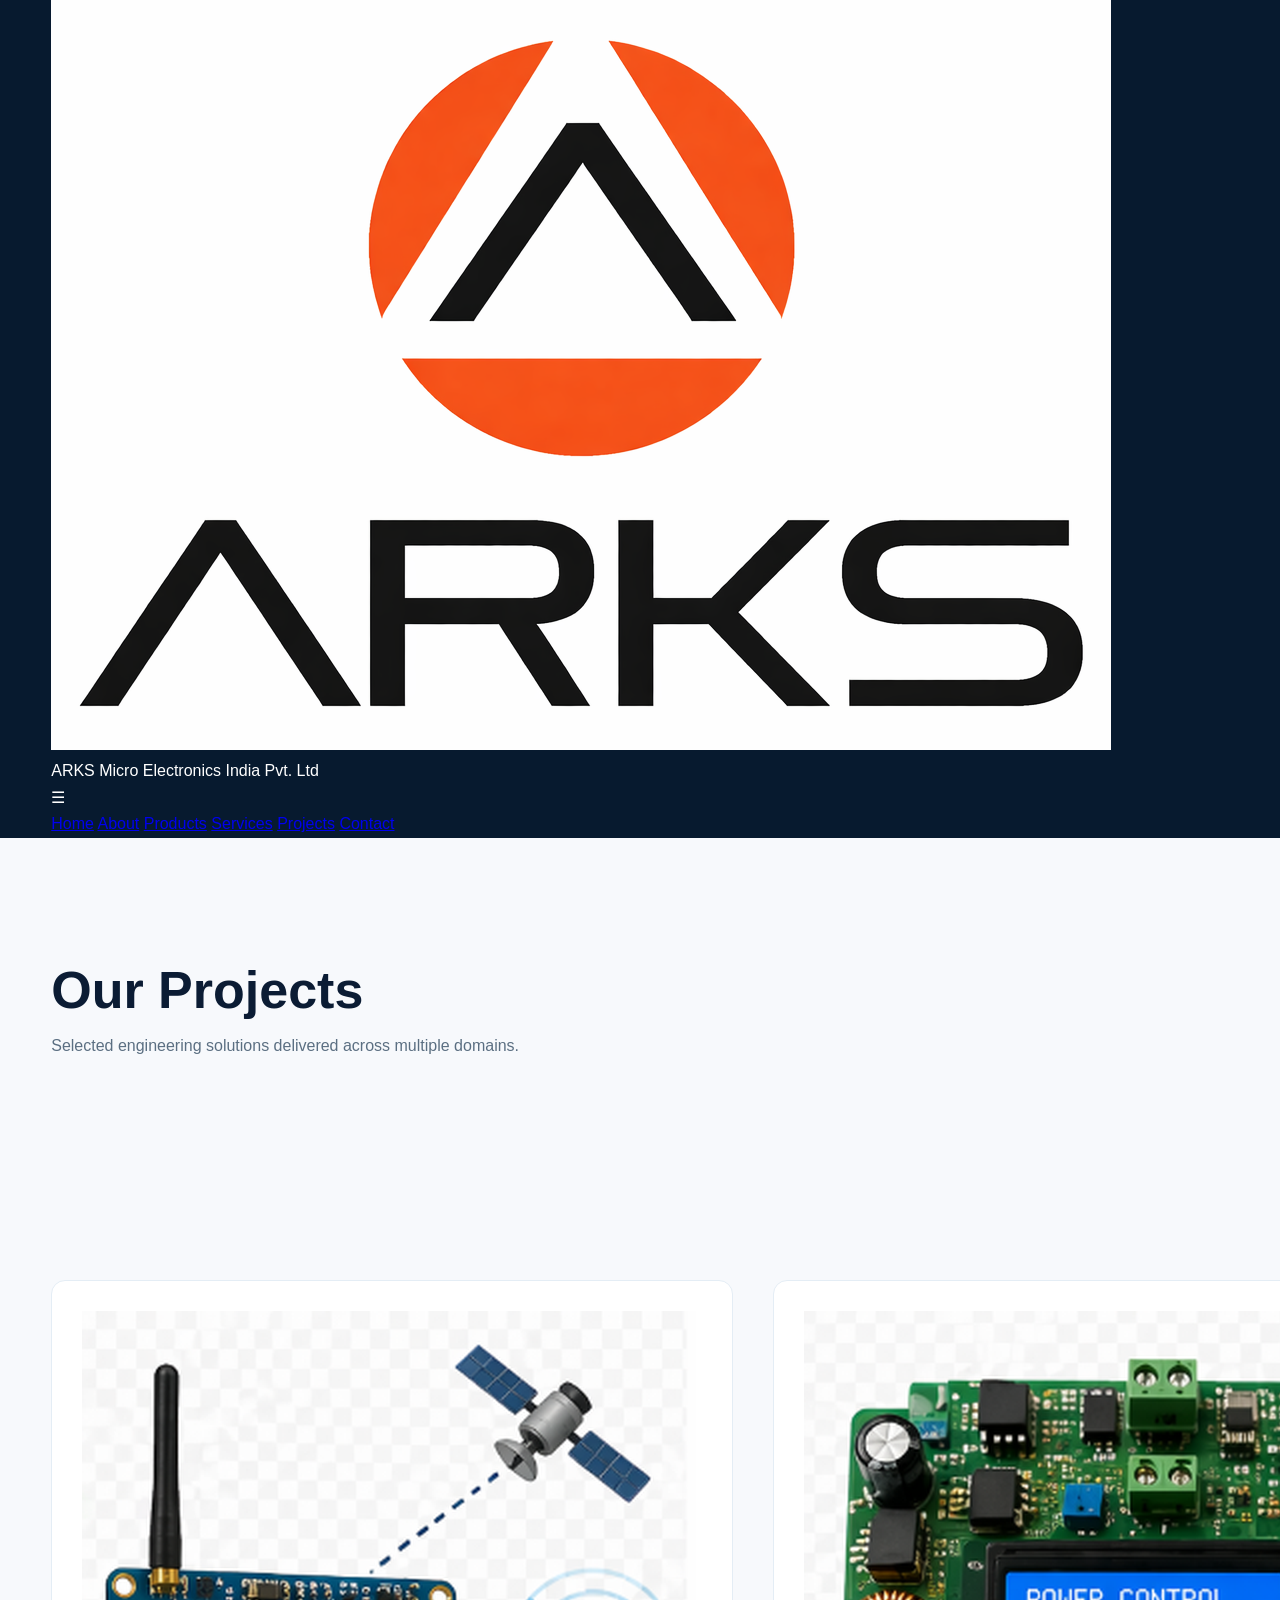
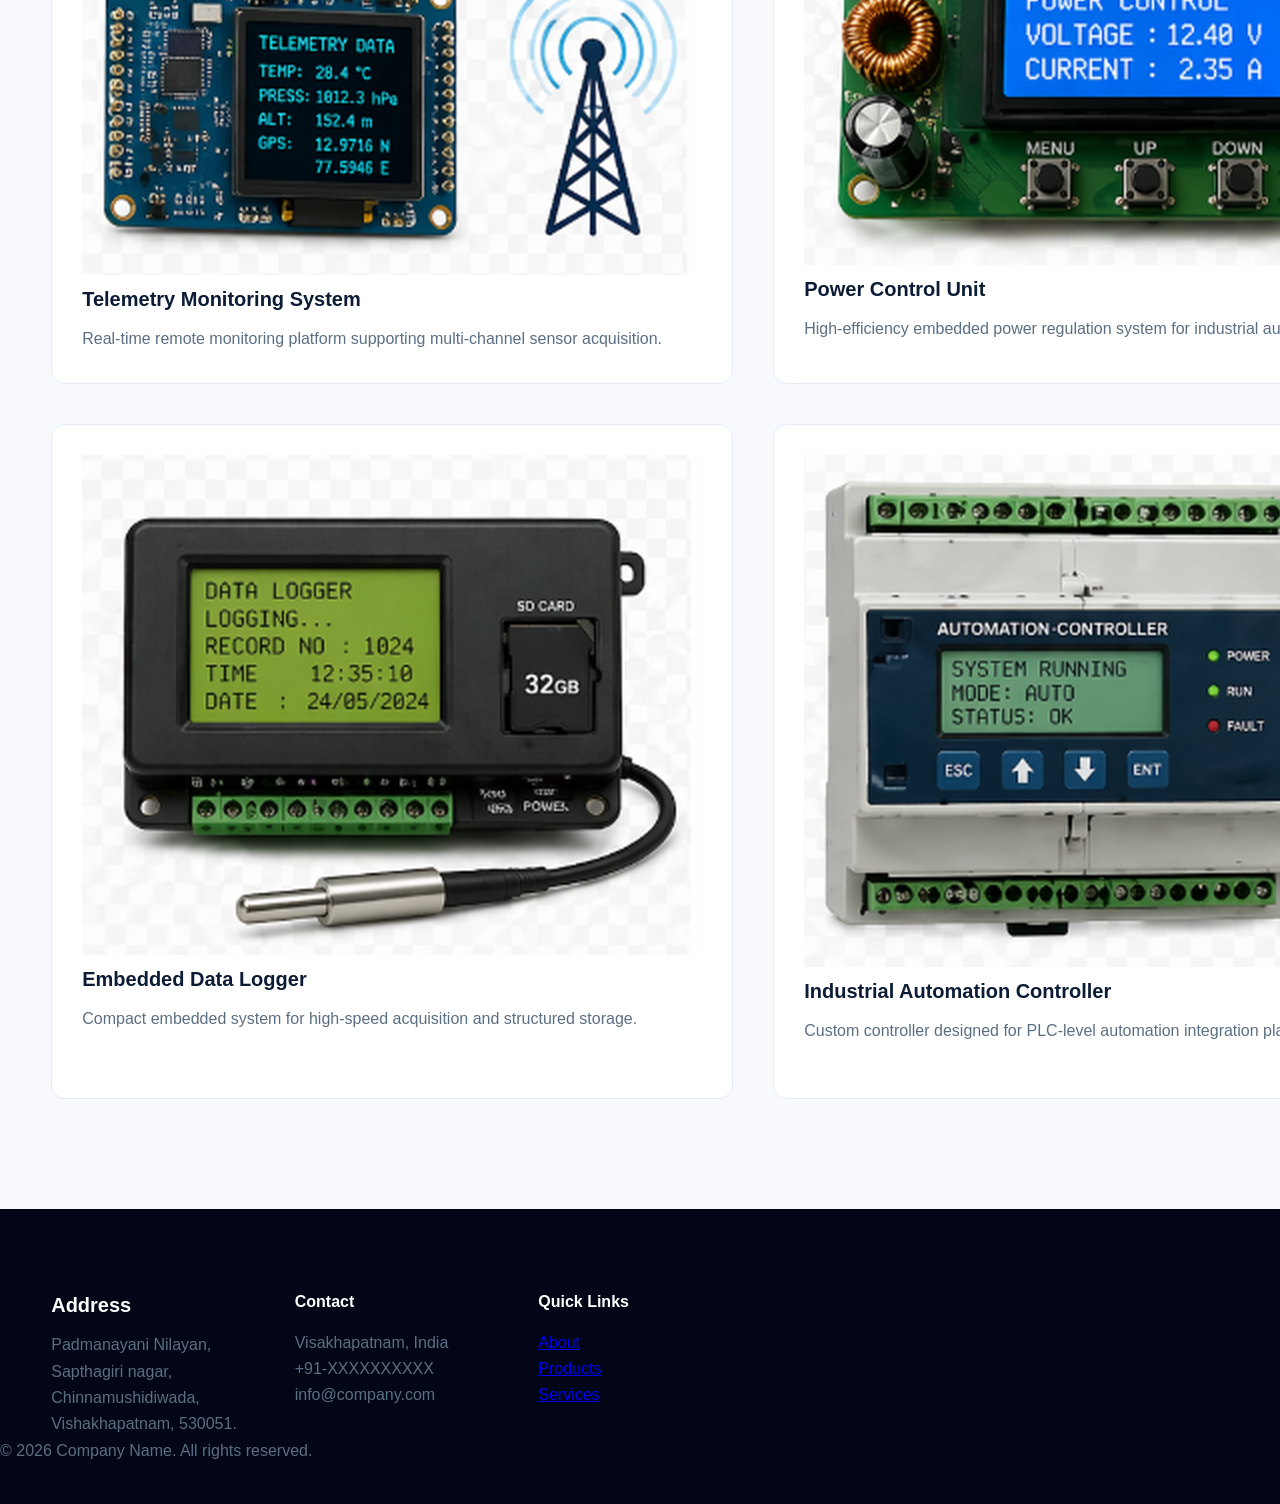
<file: projects.html>
<!DOCTYPE html>
<html lang="en">

<head>

<meta charset="UTF-8">
<meta name="viewport" content="width=device-width, initial-scale=1.0">

<title>Projects</title>

<link rel="stylesheet" href="css/style.css">

</head>

<body>


<!-- HEADER START -->

<header class="header">

<div class="top-header container">

<div class="logo-left">
<img src="images/logo.png" alt="Company Logo">
</div>


<div class="company-title-center">
ARKS Micro Electronics India Pvt. Ltd
</div>


<div class="menu-icon" onclick="toggleDropdown()">
☰

<div id="dropdownMenu" class="dropdown-menu">

<a href="#">Login</a>
<a href="#">Careers</a>
<a href="#">Application</a>

<div class="dropdown-divider"></div>

<a href="#">Embedded Systems</a>
<a href="#">Telemetry</a>
<a href="#">Power Electronics</a>
<a href="#">Communication</a>

</div>

</div>

</div>


<nav class="nav container">

<a href="index.html">Home</a>
<a href="about.html">About</a>
<a href="products.html">Products</a>
<a href="services.html">Services</a>
<a href="projects.html">Projects</a>
<a href="contact.html">Contact</a>

</nav>

</header>


<!-- PAGE TITLE -->

<section class="page-title">

<div class="container">

<h1>Our Projects</h1>

<p>Selected engineering solutions delivered across multiple domains.</p>

</div>

</section>


<!-- PROJECTS GRID -->

<section class="projects-page">

<div class="container projects-grid">


<div class="project-card">

<img src="images/projects/telemetry-project.png" alt="Telemetry Monitoring System">

<h3>Telemetry Monitoring System</h3>

<p>
Real-time remote monitoring platform supporting multi-channel sensor acquisition.
</p>

</div>


<div class="project-card">

<img src="images/projects/power-control.png" alt="Power Control Unit">

<h3>Power Control Unit</h3>

<p>
High-efficiency embedded power regulation system for industrial automation.
</p>

</div>


<div class="project-card">

<img src="images/projects/secure-communication.png" alt="Secure Communication Interface">

<h3>Secure Communication Interface</h3>

<p>
Encrypted communication interface designed for mission-critical environments.
</p>

</div>


<div class="project-card">

<img src="images/projects/data-logger.png" alt="Embedded Data Logger">

<h3>Embedded Data Logger</h3>

<p>
Compact embedded system for high-speed acquisition and structured storage.
</p>

</div>


<div class="project-card">

<img src="images/projects/automation-controller.png" alt="Automation Controller">

<h3>Industrial Automation Controller</h3>

<p>
Custom controller designed for PLC-level automation integration platforms.
</p>

</div>


<div class="project-card">

<img src="images/projects/remote-diagnostics.png" alt="Remote Diagnostics Platform">

<h3>Remote Diagnostics Platform</h3>

<p>
Remote diagnostics solution supporting predictive maintenance workflows.
</p>

</div>


</div>

</section>


<!-- FOOTER -->

<footer class="footer">

<div class="container footer-grid">

<div>
<h3>Address</h3>
<p>Padmanayani Nilayan, Sapthagiri nagar, Chinnamushidiwada, Vishakhapatnam, 530051.</p>
</div>

<div>
<h4>Contact</h4>
<p>Visakhapatnam, India</p>
<p>+91-XXXXXXXXXX</p>
<p>info@company.com</p>
</div>

<div>
<h4>Quick Links</h4>
<p><a href="about.html">About</a></p>
<p><a href="products.html">Products</a></p>
<p><a href="services.html">Services</a></p>
</div>

</div>

<p class="copyright">
© 2026 Company Name. All rights reserved.
</p>

</footer>

<script src="js/script.js"></script>

</body>
</html>
</file>
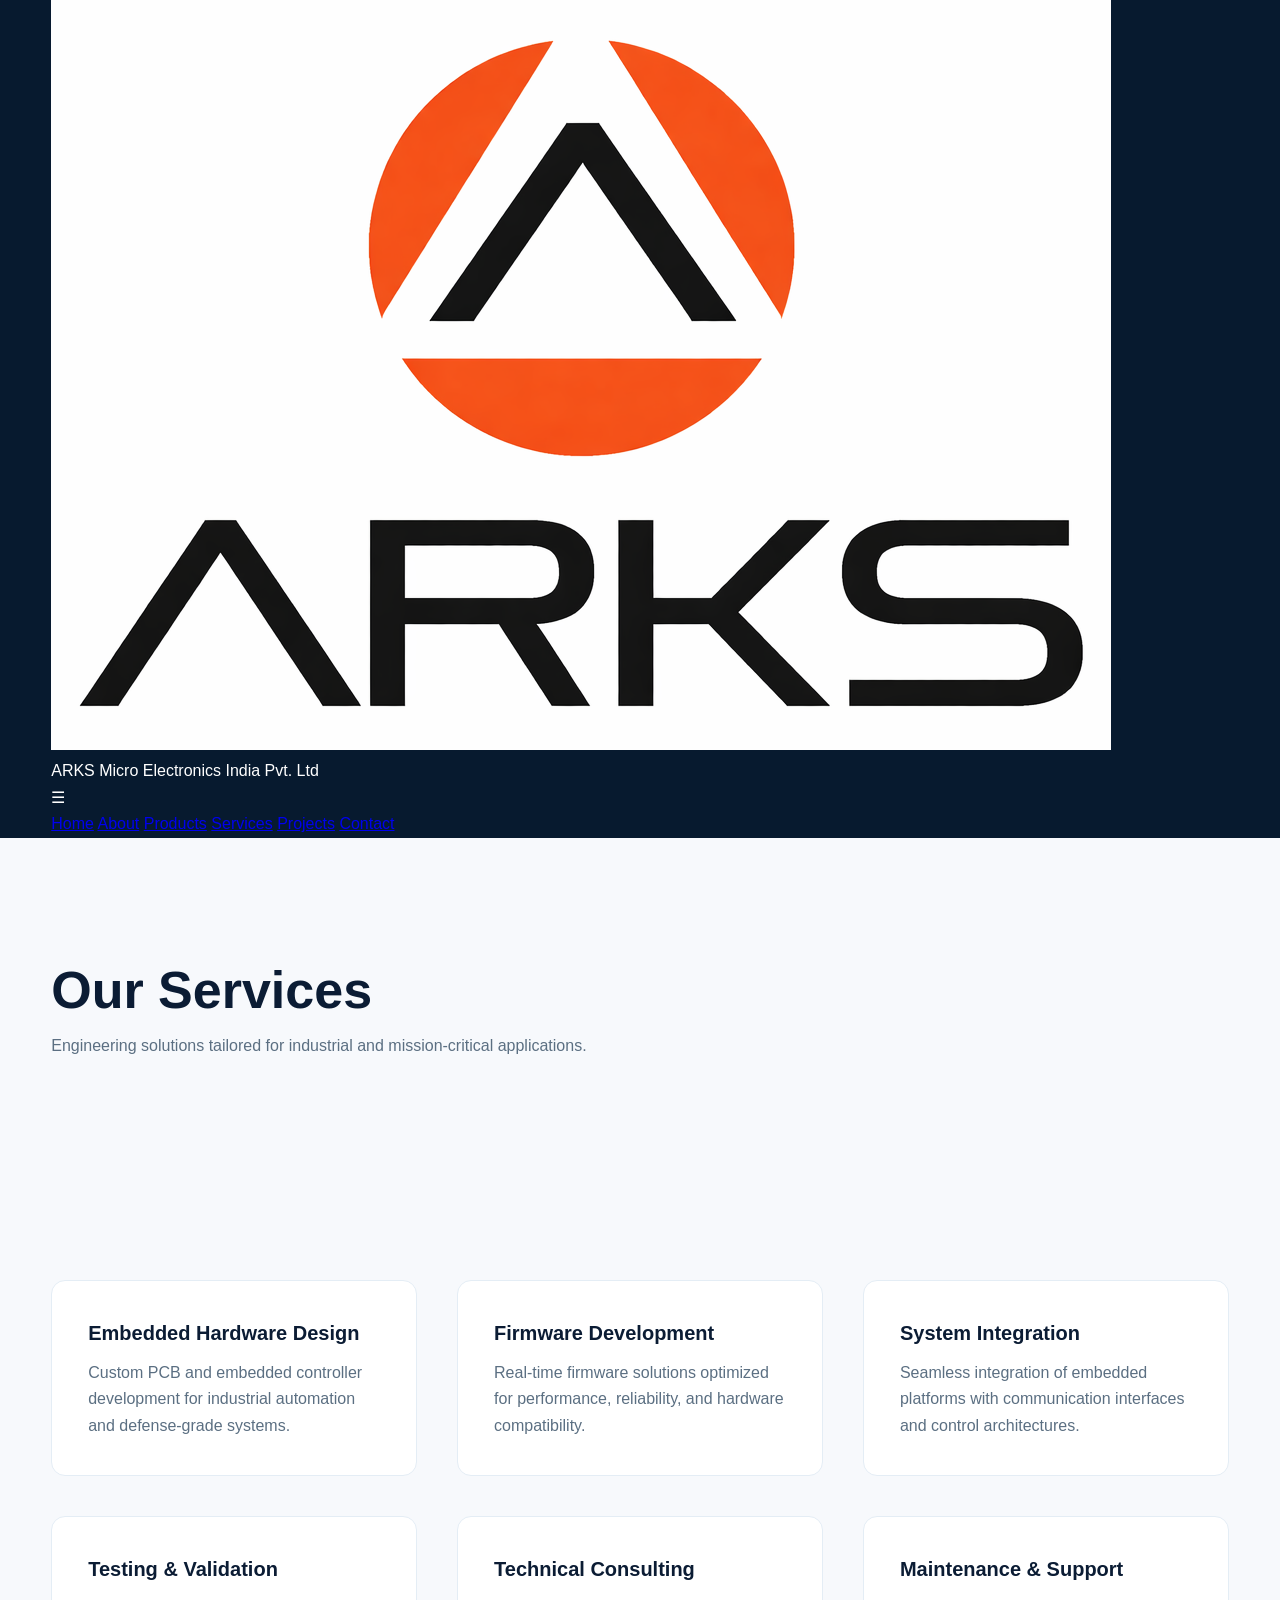
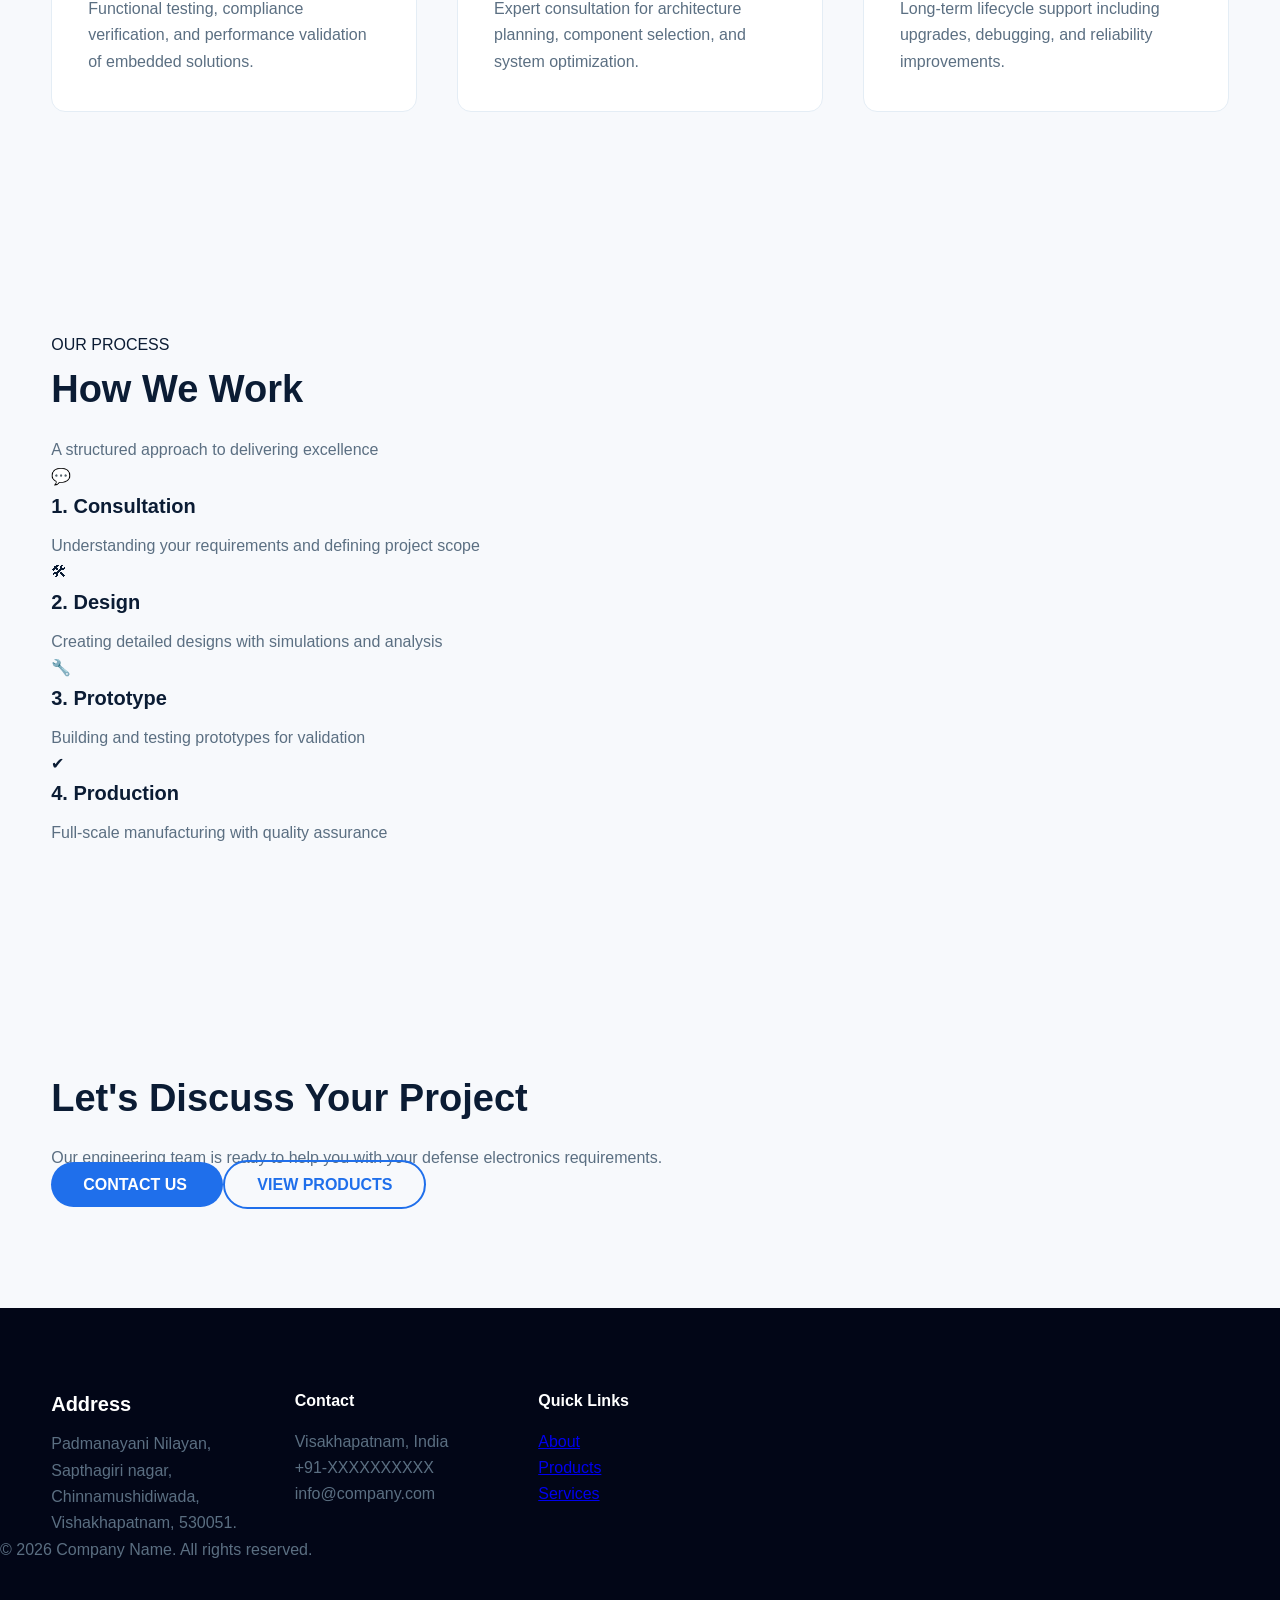
<file: services.html>
<!DOCTYPE html>
<html lang="en">

<head>

<meta charset="UTF-8">
<meta name="viewport" content="width=device-width, initial-scale=1.0">

<title>Services</title>

<link rel="stylesheet" href="css/style.css">

</head>

<body>


<!-- HEADER START -->

<header class="header">

<div class="top-header container">

<div class="logo-left">
<img src="images/logo.png" alt="Company Logo">
</div>


<div class="company-title-center">
ARKS Micro Electronics India Pvt. Ltd
</div>


<div class="menu-icon" onclick="toggleDropdown()">
☰

<div id="dropdownMenu" class="dropdown-menu">

<a href="#">Login</a>
<a href="#">Careers</a>
<a href="#">Application</a>

<div class="dropdown-divider"></div>

<a href="#">Embedded Systems</a>
<a href="#">Telemetry</a>
<a href="#">Power Electronics</a>
<a href="#">Communication</a>

</div>

</div>

</div>


<nav class="nav container">

<a href="index.html">Home</a>
<a href="about.html">About</a>
<a href="products.html">Products</a>
<a href="services.html">Services</a>
<a href="projects.html">Projects</a>
<a href="contact.html">Contact</a>

</nav>

</header>



<!-- PAGE TITLE -->

<section class="page-title">

<div class="container">

<h1>Our Services</h1>

<p>Engineering solutions tailored for industrial and mission-critical applications.</p>

</div>

</section>


<!-- SERVICES GRID -->

<section class="services-page">

<div class="container services-grid">


<div class="service-card">

<h3>Embedded Hardware Design</h3>

<p>
Custom PCB and embedded controller development
for industrial automation and defense-grade systems.
</p>

</div>


<div class="service-card">

<h3>Firmware Development</h3>

<p>
Real-time firmware solutions optimized for performance,
reliability, and hardware compatibility.
</p>

</div>


<div class="service-card">

<h3>System Integration</h3>

<p>
Seamless integration of embedded platforms with
communication interfaces and control architectures.
</p>

</div>


<div class="service-card">

<h3>Testing & Validation</h3>

<p>
Functional testing, compliance verification,
and performance validation of embedded solutions.
</p>

</div>


<div class="service-card">

<h3>Technical Consulting</h3>

<p>
Expert consultation for architecture planning,
component selection, and system optimization.
</p>

</div>


<div class="service-card">

<h3>Maintenance & Support</h3>

<p>
Long-term lifecycle support including upgrades,
debugging, and reliability improvements.
</p>

</div>


</div>

</section>

<!-- HOW WE WORK SECTION -->

<section class="how-we-work">

<div class="container">

<span class="process-tag">OUR PROCESS</span>

<h2>How We Work</h2>

<p class="process-subtitle">
A structured approach to delivering excellence
</p>

<div class="process-grid">

<div class="process-step">

<div class="process-icon">💬</div>

<h3>1. Consultation</h3>

<p>
Understanding your requirements and defining project scope
</p>

</div>


<div class="process-step">

<div class="process-icon">🛠</div>

<h3>2. Design</h3>

<p>
Creating detailed designs with simulations and analysis
</p>

</div>


<div class="process-step">

<div class="process-icon">🔧</div>

<h3>3. Prototype</h3>

<p>
Building and testing prototypes for validation
</p>

</div>


<div class="process-step">

<div class="process-icon">✔</div>

<h3>4. Production</h3>

<p>
Full-scale manufacturing with quality assurance
</p>

</div>

</div>

</div>

</section>

<!-- DISCUSS PROJECT SECTION -->

<section class="discuss-project">

<div class="container">

<h2>Let's Discuss Your Project</h2>

<p>
Our engineering team is ready to help you with your defense electronics requirements.
</p>

<div class="discuss-buttons">

<a href="contact.html" class="btn-primary">
CONTACT US
</a>

<a href="products.html" class="btn-outline">
VIEW PRODUCTS
</a>

</div>

</div>

</section>


<!-- FOOTER -->

<footer class="footer">

<div class="container footer-grid">

<div>
<h3>Address</h3>
<p>
Padmanayani Nilayan, Sapthagiri nagar, Chinnamushidiwada, Vishakhapatnam, 530051.</p>
</div>

<div>
<h4>Contact</h4>
<p>Visakhapatnam, India</p>
<p>+91-XXXXXXXXXX</p>
<p>info@company.com</p>
</div>

<div>
<h4>Quick Links</h4>
<p><a href="about.html">About</a></p>
<p><a href="products.html">Products</a></p>
<p><a href="services.html">Services</a></p>
</div>

</div>

<p class="copyright">
© 2026 Company Name. All rights reserved.
</p>

</footer>

<script src="js/script.js"></script>

</body>
</html>
</file>
<file: css/style.css>
/* ======================================================
ARKS MICRO ELECTRONICS — PROFESSIONAL DEFENCE UI SYSTEM
Homepage Foundation Stylesheet
Supports new index.html layout
====================================================== */


/* =========================
GLOBAL RESET
========================= */

*{
margin:0;
padding:0;
box-sizing:border-box;
}

html{
scroll-behavior:smooth;
}

body{
font-family:"Inter", sans-serif;
background:#f7f9fc;
color:#0b1c34;
line-height:1.65;
}


/* =========================
CONTAINER SYSTEM
========================= */

.container{
width:92%;
max-width:1200px;
margin:auto;
}


/* =========================
TYPOGRAPHY
========================= */

h1{
font-size:52px;
font-weight:700;
}

h2{
font-size:38px;
margin-bottom:16px;
}

h3{
font-size:20px;
margin-bottom:10px;
}

p{
font-size:16px;
color:#5b6f82;
}


/* =========================
SECTION SPACING
========================= */

section{
padding:110px 0;
}


/* =========================
HEADER
========================= */

.header{
background:#071a2f;
color:white;
position:sticky;
top:0;
z-index:999;
}

.header-container{
display:flex;
align-items:center;
justify-content:space-between;
height:80px;
}

.logo-area img{
height:52px;
}

.company-title{
font-size:20px;
font-weight:600;
letter-spacing:.3px;
}

.main-nav a{
margin-left:28px;
text-decoration:none;
color:#c9d6e3;
font-size:15px;
transition:.25s ease;
}

.main-nav a:hover{
color:#1f6feb;
}

.menu-toggle{
display:none;
font-size:24px;
cursor:pointer;
}


/* =========================
DROPDOWN MENU
========================= */

.dropdown-menu{
position:absolute;
top:70px;
left:0;
width:100%;
background:#071a2f;

overflow:hidden;

max-height:0;
opacity:0;

transition:max-height 0.35s ease,
opacity 0.25s ease;

box-shadow:0 14px 30px rgba(0,0,0,0.35);
z-index:999;

backdrop-filter:blur(6px);
}

.dropdown-menu.open{
max-height:420px;
opacity:1;
}

.dropdown-menu a{
display:block;
padding:14px 0;
text-align:center;
color:#e6edf5;
font-size:15px;
text-decoration:none;
border-bottom:1px solid rgba(255,255,255,0.06);

transition:background 0.25s ease;
}

.dropdown-menu a:hover{
background:#0b2a4a;
}


/* =========================
HERO SECTION
========================= */

.hero{
background:
linear-gradient(135deg,#06192c,#0b2a4a,#133b63);
color:white;
text-align:center;
padding:160px 0;
}

.hero p{
max-width:720px;
margin:auto;
margin-top:18px;
margin-bottom:36px;
color:#c7d6e6;
font-size:18px;
}

.hero-buttons{
display:flex;
justify-content:center;
gap:20px;
}

/* =========================
HERO VIDEO BACKGROUND
========================= */

.hero-video{
position:relative;
height:85vh;
display:flex;
align-items:center;
justify-content:center;
overflow:hidden;
color:white;
text-align:center;
}

.hero-bg-video{
position:absolute;
top:0;
left:0;
width:100%;
height:100%;
object-fit:cover;
z-index:-2;
filter: brightness(1.25) contrast(1.05);
}

.hero-overlay{
position:absolute;
top:0;
left:0;
width:100%;
height:100%;
background:linear-gradient(
rgba(6,25,44,0.45),
rgba(6,25,44,0.25)
);
z-index:-1;
}

.hero-content h1{
font-size:52px;
max-width:900px;
margin:auto;
}

.hero-content p{
max-width:650px;
margin:20px auto 40px auto;
font-size:18px;
color:#d6e3f2;
}

/* =========================
BUTTON SYSTEM
========================= */

.btn-primary{
background:#1f6feb;
color:white;
padding:14px 32px;
border-radius:40px;
text-decoration:none;
font-weight:600;
}

.btn-outline{
border:2px solid #1f6feb;
color:#1f6feb;
padding:14px 32px;
border-radius:40px;
text-decoration:none;
font-weight:600;
}

.btn-outline:hover{
background:#1f6feb;
color:white;
}


/* =========================
CAPABILITY STRIP
========================= */

.capabilities-strip{
background:white;
}

.capabilities-grid{
display:grid;
grid-template-columns:repeat(3,1fr);
gap:40px;
}

.capability-item{
background:#f3f7fd;
padding:32px;
border-radius:12px;
}


/* =========================
SECTION HEADER BLOCK
========================= */

.section-heading{
text-align:center;
margin-bottom:60px;
}

.section-tag{
display:inline-block;
background:#e8f0ff;
color:#1f6feb;
padding:6px 18px;
border-radius:20px;
font-size:13px;
margin-bottom:10px;
}


/* =========================
STRATEGIC ORGANIZATIONS
========================= */

.org-grid{
display:grid;
grid-template-columns:repeat(3,1fr);
gap:40px;
text-align:center;
}

.org-card img{
height:70px;
margin:auto;
margin-bottom:12px;
}


/* =========================
TECH DOMAINS
========================= */

.domains-grid{
display:grid;
grid-template-columns:repeat(2,1fr);
gap:40px;
}

.domain-card{
background:white;
padding:36px;
border-radius:14px;
border:1px solid #e4edf5;
}


/* =========================
PRODUCTS OVERVIEW
========================= */

.products-grid{
display:grid;
grid-template-columns:repeat(3,1fr);
gap:40px;
}

.product-card{
background:white;
padding:36px;
border-radius:14px;
border:1px solid #e4edf5;
transition:.3s ease;
}

.product-card:hover{
transform:translateY(-6px);
box-shadow:0 16px 40px rgba(0,0,0,.08);
}

.card-link{
display:inline-block;
margin-top:12px;
color:#1f6feb;
text-decoration:none;
font-weight:600;
}


/* =========================
SERVICES OVERVIEW
========================= */

.services-grid{
display:grid;
grid-template-columns:repeat(3,1fr);
gap:40px;
}

.service-card{
background:white;
padding:36px;
border-radius:14px;
border:1px solid #e4edf5;
}


/* =========================
STRENGTHS GRID
========================= */

.strengths-grid{
display:grid;
grid-template-columns:repeat(3,1fr);
gap:40px;
}

.strength-card{
background:#f3f7fd;
padding:30px;
border-radius:12px;
}


/* =========================
PROJECTS GRID
========================= */

.projects-grid{
display:grid;
grid-template-columns:repeat(3,1fr);
gap:40px;
}

.project-card{
background:white;
padding:30px;
border-radius:14px;
border:1px solid #e4edf5;
}


/* =========================
COLLABORATION CTA
========================= */

.collaboration-cta{
background:linear-gradient(120deg,#071a2f,#0b2a4a);
color:white;
text-align:center;
}

.cta-buttons{
margin-top:30px;
display:flex;
justify-content:center;
gap:20px;
}


/* =========================
FOOTER
========================= */

.footer{
background:#020617;
color:white;
padding:80px 0 40px;
}

.footer-grid{
display:grid;
grid-template-columns:repeat(5,1fr);
gap:40px;
}

.footer h4{
margin-bottom:14px;
}

.footer ul{
list-style:none;
}

.footer ul li{
margin-bottom:8px;
font-size:14px;
color:#9fb3c8;
}

.footer-about p{
color:#9fb3c8;
}

.footer-links a{
color:#9fb3c8;
text-decoration:none;
}

.footer-links a:hover{
color:white;
}

.footer-bottom{
text-align:center;
margin-top:40px;
font-size:14px;
color:#8fa3b8;
}

/* =====================================================
FINAL PROFESSIONAL MOBILE VIEW (≤768px)
Enterprise-grade responsive layout
===================================================== */

@media (max-width: 992px){
.org-grid{
grid-template-columns:repeat(2,1fr);
}
}

@media (max-width: 576px){
.org-grid{
grid-template-columns:repeat(1,1fr);
}
}

@media (max-width:768px){

/* GLOBAL RESET */

html,body{
overflow-x:hidden;
font-size:15px;
line-height:1.6;
}

/* CONTAINER */

.container{
width:92%;
max-width:520px;
margin:auto;
}

/* TYPOGRAPHY */

h1{
font-size:28px;
line-height:1.25;
letter-spacing:-.3px;
}

h2{
font-size:24px;
}

h3{
font-size:18px;
}

p{
font-size:15px;
color:#4b5563;
}

/* SECTION SPACING */

section,
.about-preview,
.clients,
.products-preview,
.services-preview,
.strengths-section,
.projects-preview,
.contact-strip,
.how-we-work,
.discuss-project{
padding:48px 0;
}

/* HEADER */

.top-header{
display:flex;
align-items:center;
justify-content:space-between;
padding:12px 16px;
background:#ffffff;
border-bottom:1px solid #e5e7eb;
}

.logo-left img{
height:42px;
}

.company-title-center{
flex:1;
text-align:center;
font-size:14px;
font-weight:600;
color:#0b1c34;
line-height:1.25;
padding:0 8px;
}

.menu-icon{
font-size:20px;
cursor:pointer;
color:#0b1c34;
}

/* NAVIGATION GRID */

.nav{
display:grid;
grid-template-columns:repeat(3,1fr);
gap:8px;
margin-top:8px;
text-align:center;
}

.nav a{
padding:8px 0;
font-size:15px;
font-weight:500;
color:#e6edf5;
}

/* DROPDOWN MENU */

.dropdown-menu{
display:none;
position:fixed;
top:66px;
left:0;
width:100%;
background:#0b2a4a;
padding:10px 0;
box-shadow:0 14px 32px rgba(0,0,0,.25);
border-radius:0 0 12px 12px;
z-index:1000;
}

.dropdown-menu.open{
display:block;
}

.dropdown-menu a{
display:block;
padding:14px 0;
font-size:15px;
color:#e6edf5;
text-align:center;
}

/* HERO SECTION */

.hero{
padding:56px 18px 48px;
text-align:center;
background:
linear-gradient(135deg,#06192c 0%,#0b2a4a 60%,#133b63 100%);
}

.hero h1{
margin-bottom:14px;
}

.hero p{
max-width:420px;
margin:auto;
margin-bottom:22px;
color:#c7d6e6;
}

/* BUTTON SYSTEM */

.btn,
.btn-primary,
.btn-outline{
padding:12px 28px;
font-size:14px;
border-radius:26px;
box-shadow:0 8px 22px rgba(31,111,235,.35);
}

/* CLIENT GRID */

.client-grid{
grid-template-columns:1fr;
gap:16px;
}

.client-item{
background:#ffffff;
padding:16px;
border-radius:14px;
box-shadow:0 6px 18px rgba(0,0,0,.05);
text-align:center;
}

.client-item img{
width:80px;
margin:auto;
}

/* CARD SYSTEM */

.card,
.service-card,
.project-card,
.product-card{
border-radius:16px;
padding:20px;
box-shadow:0 10px 26px rgba(0,0,0,.06);
}

/* PRODUCT GRID */

.product-grid,
.service-grid,
.project-grid,
.services-grid,
.projects-grid{
grid-template-columns:1fr;
gap:20px;
}

/* PRODUCT CATEGORY GRID */

.product-category{
grid-template-columns:1fr;
}

.product-card-content{
text-align:center;
}

/* CATEGORY BUTTONS */

.category-bar{
display:grid;
grid-template-columns:repeat(2,1fr);
gap:10px;
}

.category-btn{
width:100%;
font-size:14px;
padding:10px 12px;
}

/* STRENGTHS */

.strengths-grid{
grid-template-columns:1fr;
gap:20px;
}

/* PROCESS SECTION */

.process-grid{
grid-template-columns:1fr;
gap:24px;
}

.process-grid::before{
display:none;
}

/* ABOUT SECTION */

.about-grid{
grid-template-columns:1fr;
gap:30px;
}

.vision-mission-grid{
grid-template-columns:1fr;
gap:24px;
}

.why-grid{
grid-template-columns:1fr;
gap:24px;
}

/* CONTACT STRIP */

.contact-buttons{
flex-direction:column;
align-items:center;
gap:14px;
}

/* DISCUSS PROJECT */

.discuss-buttons{
flex-direction:column;
align-items:center;
gap:14px;
}

/* CONTACT PAGE */

.contact-layout{
grid-template-columns:1fr;
gap:30px;
}

.contact-form{
padding:22px;
}

/* CAREERS PAGE */

.careers-grid{
grid-template-columns:1fr;
gap:22px;
}

.careers-hero{
padding:60px 0;
}

.careers-hero h1{
font-size:28px;
}

/* PAGE TITLE */

.page-title{
padding:55px 0;
}

.page-title h1{
font-size:28px;
}

/* FOOTER */

.footer-grid{
grid-template-columns:1fr;
gap:22px;
text-align:center;
}

.footer{
padding:46px 0 26px;
}

.footer h3{
font-size:16px;
margin-bottom:10px;
}

.footer p,
.footer a{
font-size:14px;
}

}











/* ======================================================
MOBILE RESPONSIVE SYSTEM (INDEX.HTML)
Professional Defence Layout Mobile Optimization
====================================================== */

@media (max-width:768px){

/* =========================
GLOBAL TYPOGRAPHY
========================= */

h1{
font-size:28px;
line-height:1.3;
}

h2{
font-size:24px;
}

h3{
font-size:18px;
}

p{
font-size:15px;
}


/* =========================
SECTION SPACING
========================= */

section{
padding:60px 0;
}


/* =========================
HEADER MOBILE
========================= */

.header-container{
flex-direction:row;
justify-content:space-between;
height:auto;
padding:14px 0;
}

.company-title{
font-size:14px;
text-align:center;
padding:0 6px;
}

.main-nav{
display:none;
}

.menu-toggle{
display:block;
color:white;
font-size:24px;
cursor:pointer;
}

/* =========================
DROPDOWN MENU MOBILE
========================= */

.dropdown-menu{
position:absolute;
top:70px;
left:0;
width:100%;
background:#071a2f;
z-index:999;
}

.dropdown-menu a{
text-align:center;
padding:14px 0;
border-bottom:1px solid rgba(255,255,255,0.08);
}


/* =========================
HERO VIDEO SECTION MOBILE
========================= */

.hero-video{
height:70vh;
padding:40px 20px;
}

.hero-content h1{
font-size:26px;
}

.hero-content p{
font-size:15px;
max-width:90%;
}

.hero-buttons{
flex-direction:column;
gap:12px;
}


/* =========================
CAPABILITY STRIP MOBILE
========================= */

.capabilities-grid{
grid-template-columns:1fr;
gap:20px;
}


/* =========================
STRATEGIC ORGANIZATIONS MOBILE
========================= */

.org-grid{
grid-template-columns:repeat(1,1fr);
gap:24px;
}

.org-card img{
height:55px;
}


/* =========================
TECH DOMAINS MOBILE
========================= */

.domains-grid{
grid-template-columns:1fr;
gap:24px;
}


/* =========================
PRODUCTS GRID MOBILE
========================= */

.products-grid{
grid-template-columns:1fr;
gap:24px;
}


/* =========================
SERVICES GRID MOBILE
========================= */

.services-grid{
grid-template-columns:1fr;
gap:24px;
}


/* =========================
STRENGTHS GRID MOBILE
========================= */

.strengths-grid{
grid-template-columns:1fr;
gap:24px;
}


/* =========================
PROJECTS GRID MOBILE
========================= */

.projects-grid{
grid-template-columns:1fr;
gap:24px;
}


/* =========================
CTA SECTION MOBILE
========================= */

.cta-buttons{
flex-direction:column;
gap:12px;
}


/* =========================
FOOTER MOBILE
========================= */

.footer-grid{
grid-template-columns:1fr;
gap:28px;
text-align:center;
}

.footer h4{
margin-top:10px;
}

.footer-about{
max-width:90%;
margin:auto;
}

.footer-bottom{
font-size:13px;
padding:10px 20px;
}

}
</file>
